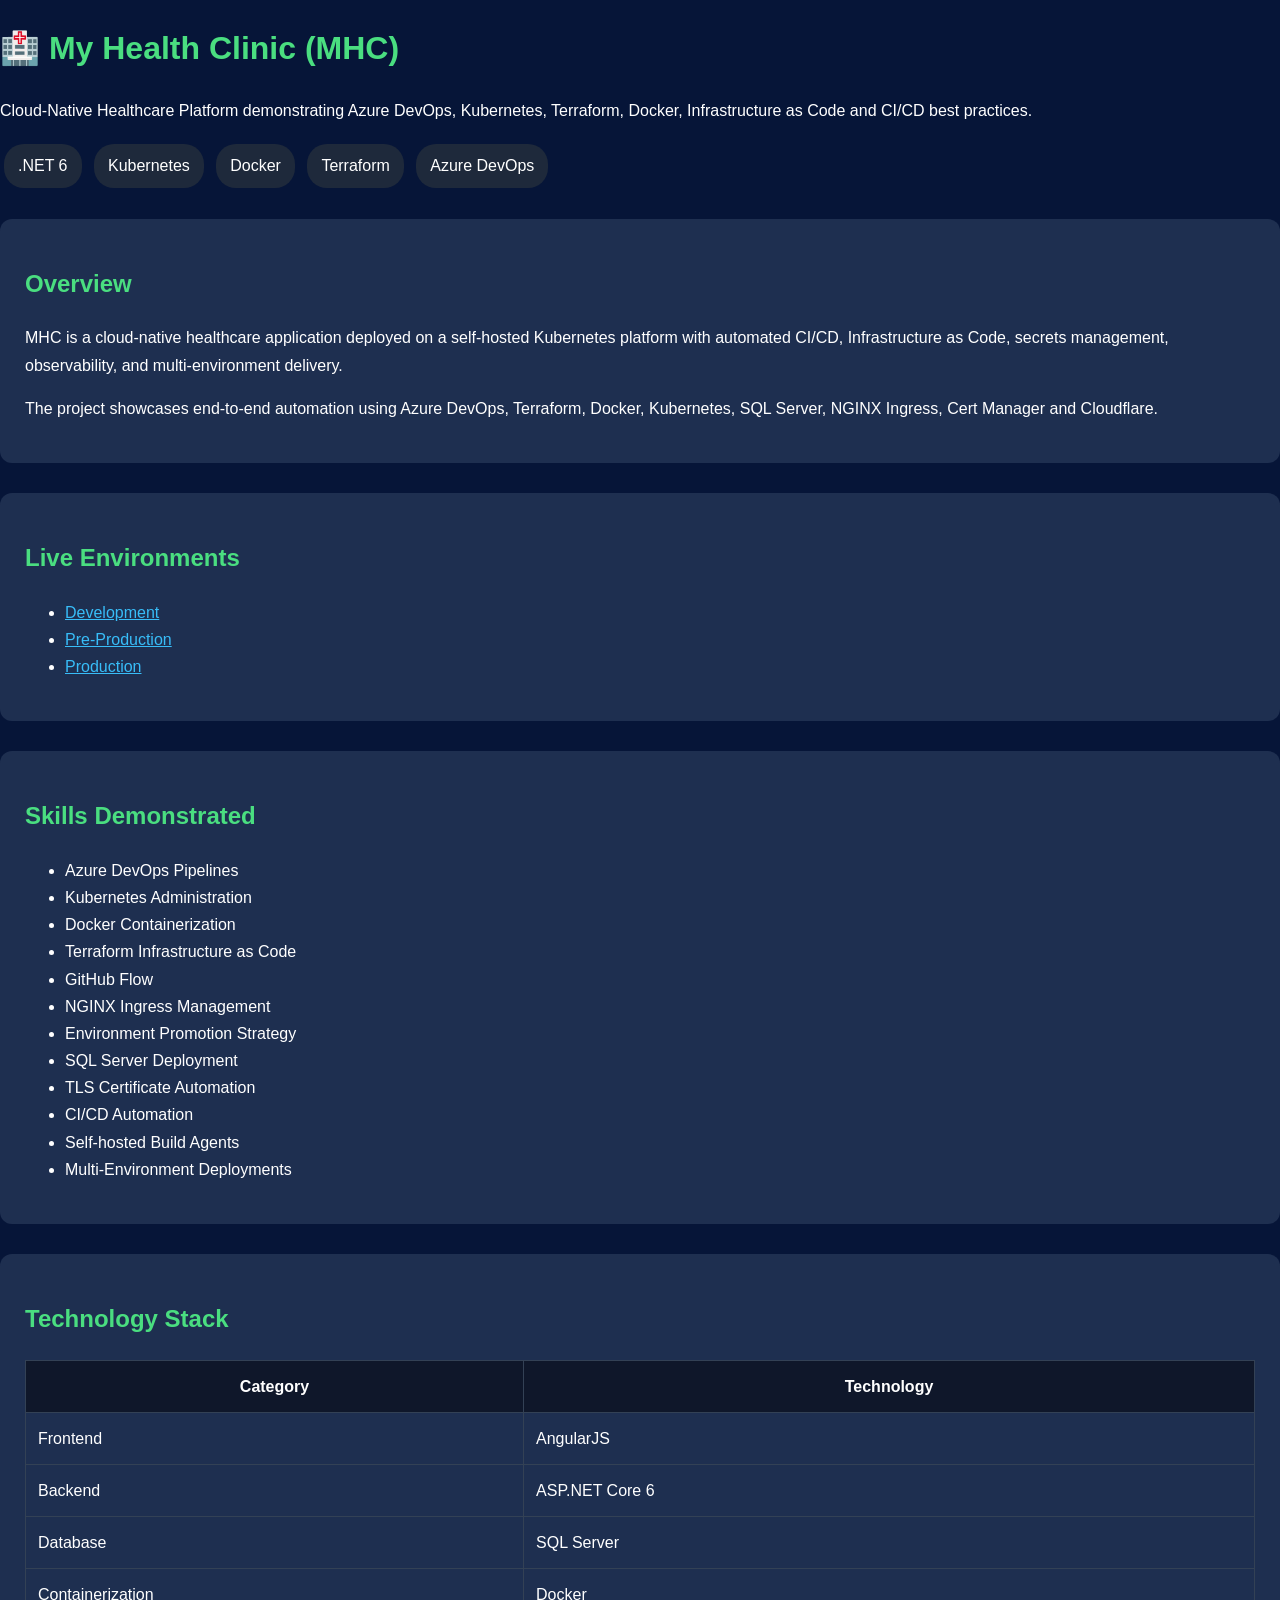
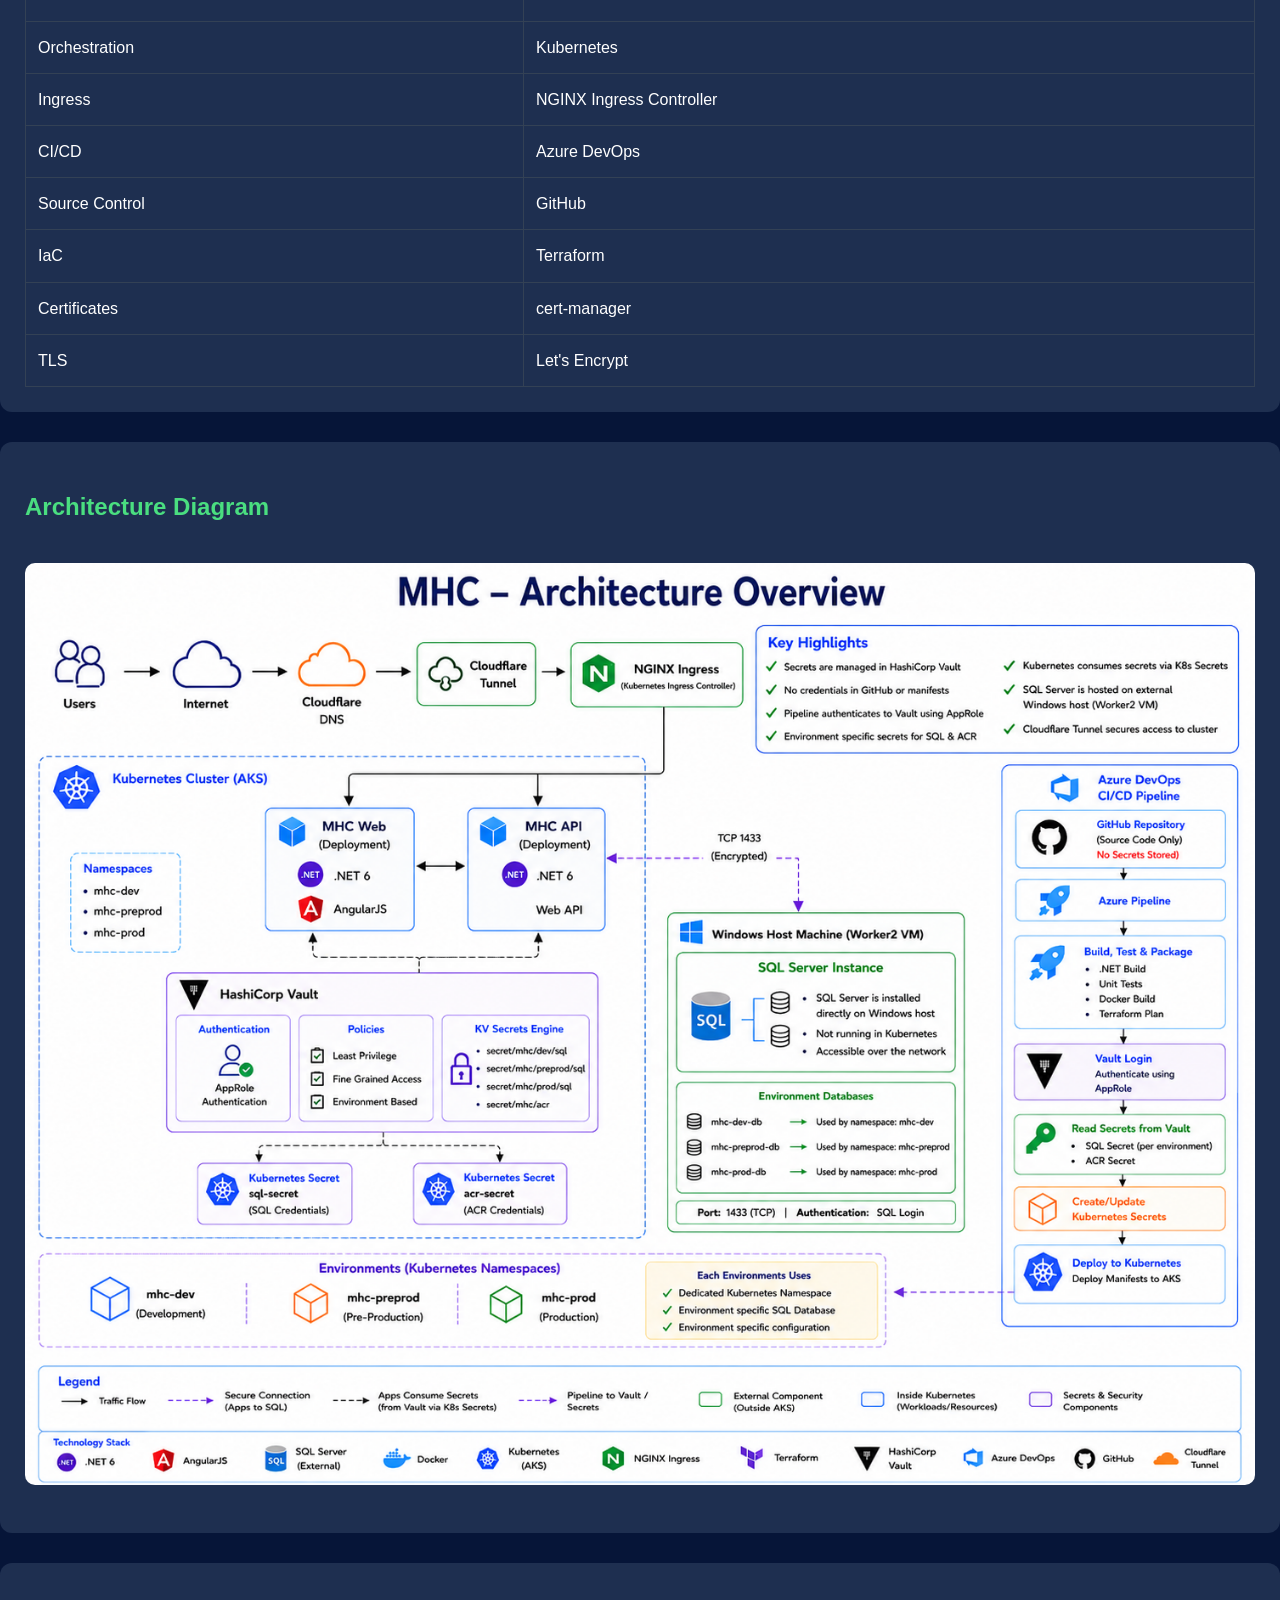
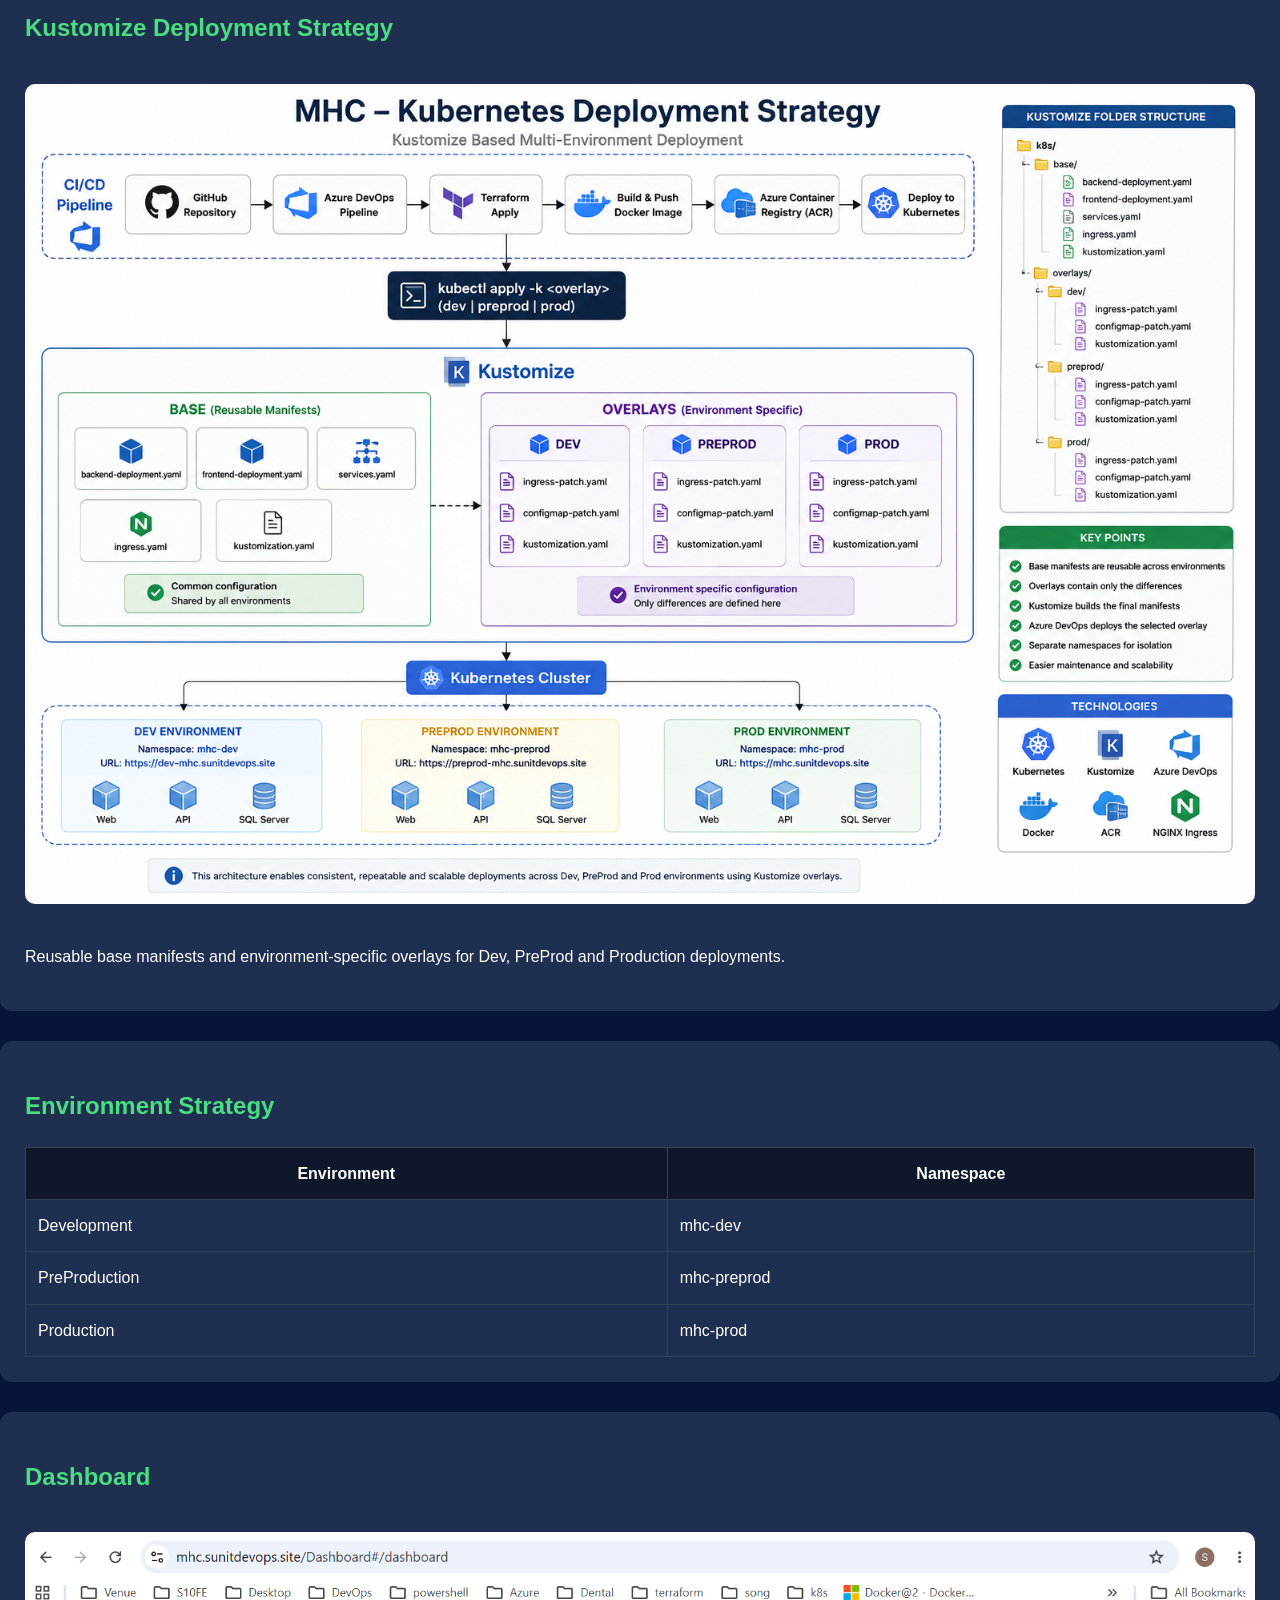
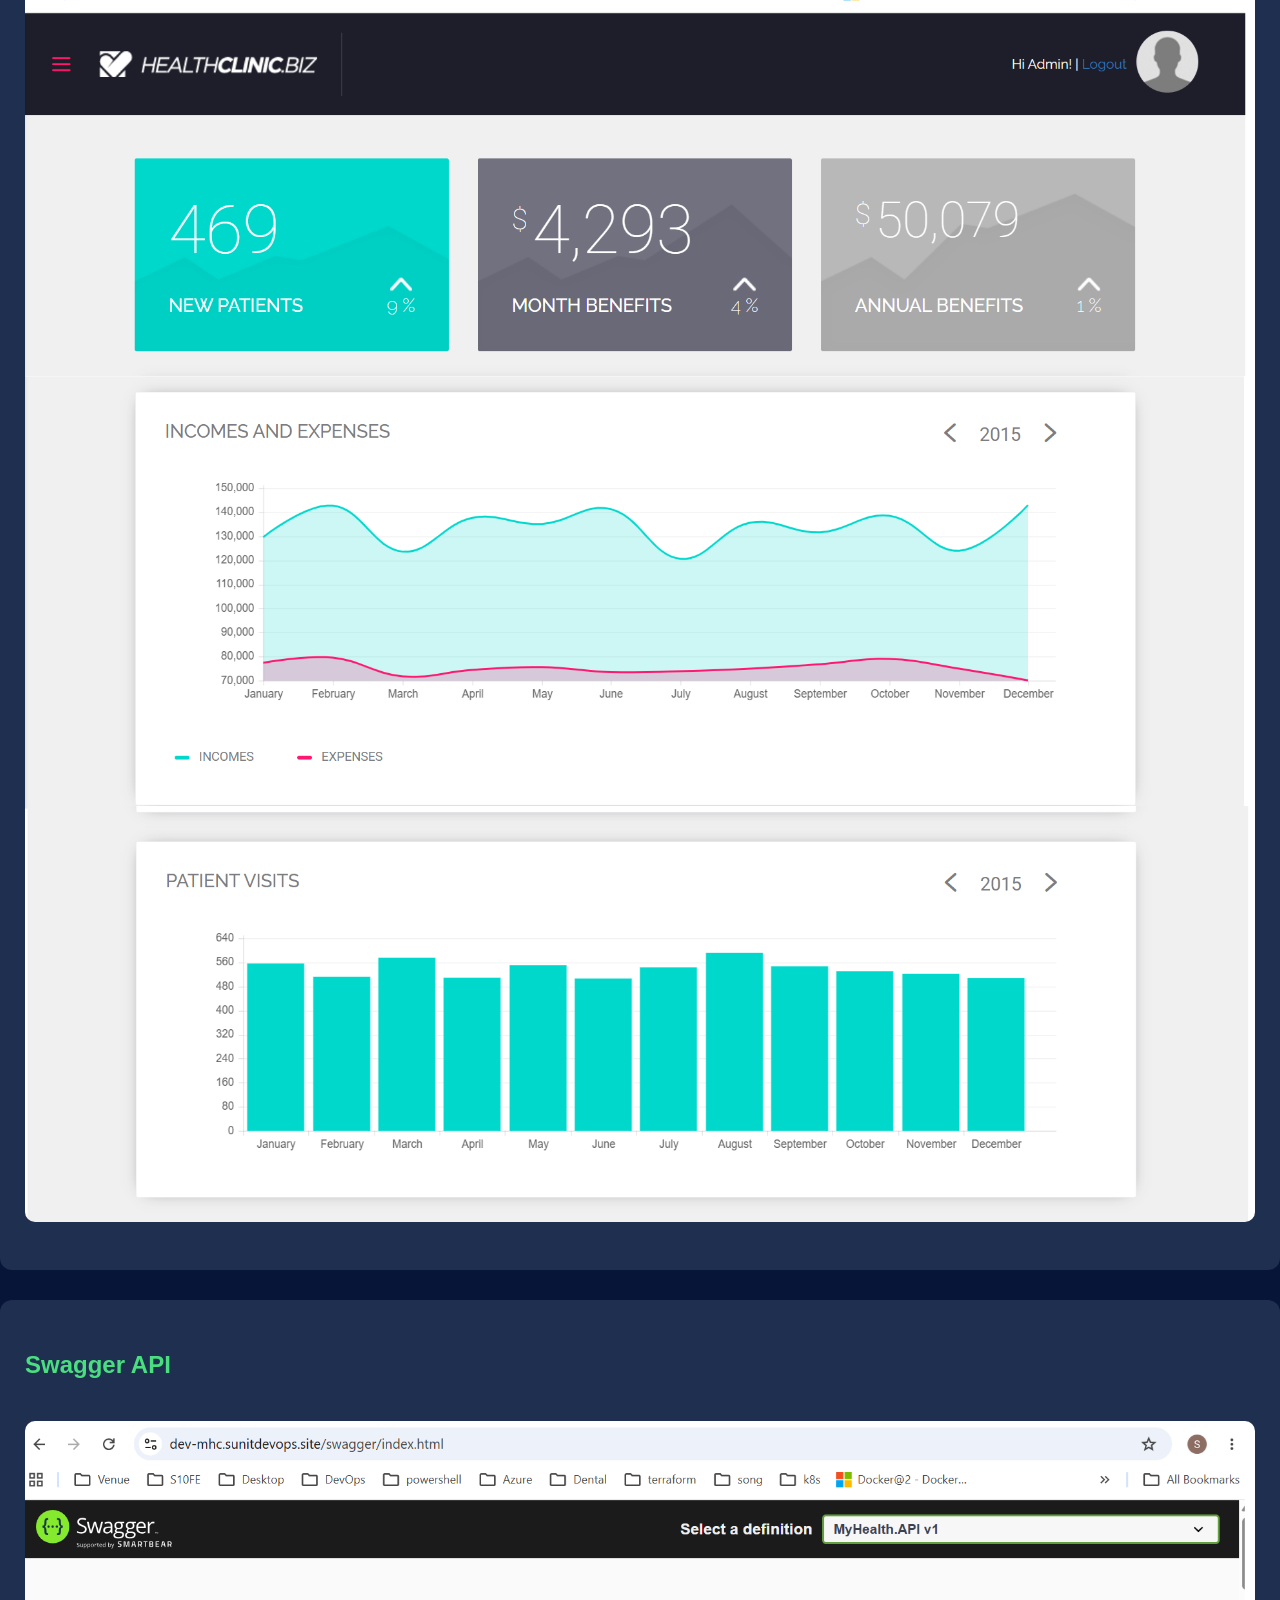
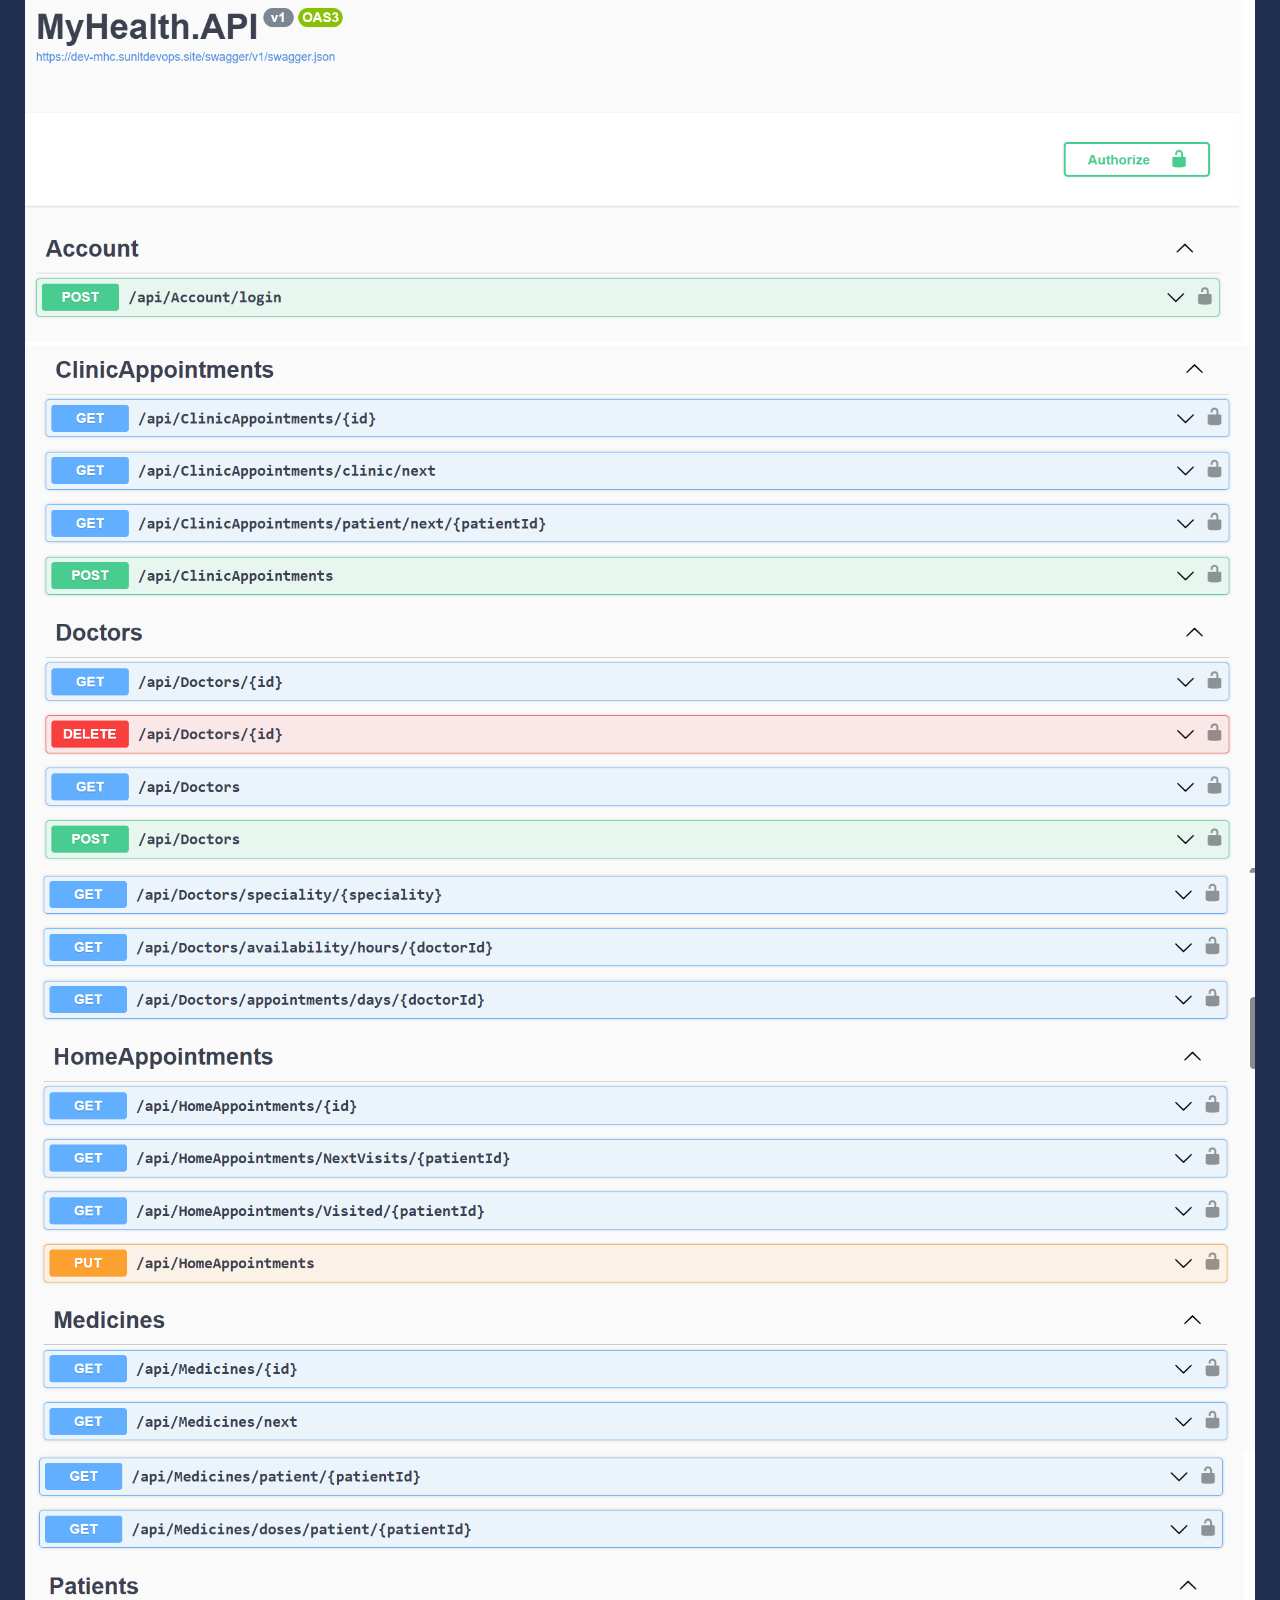
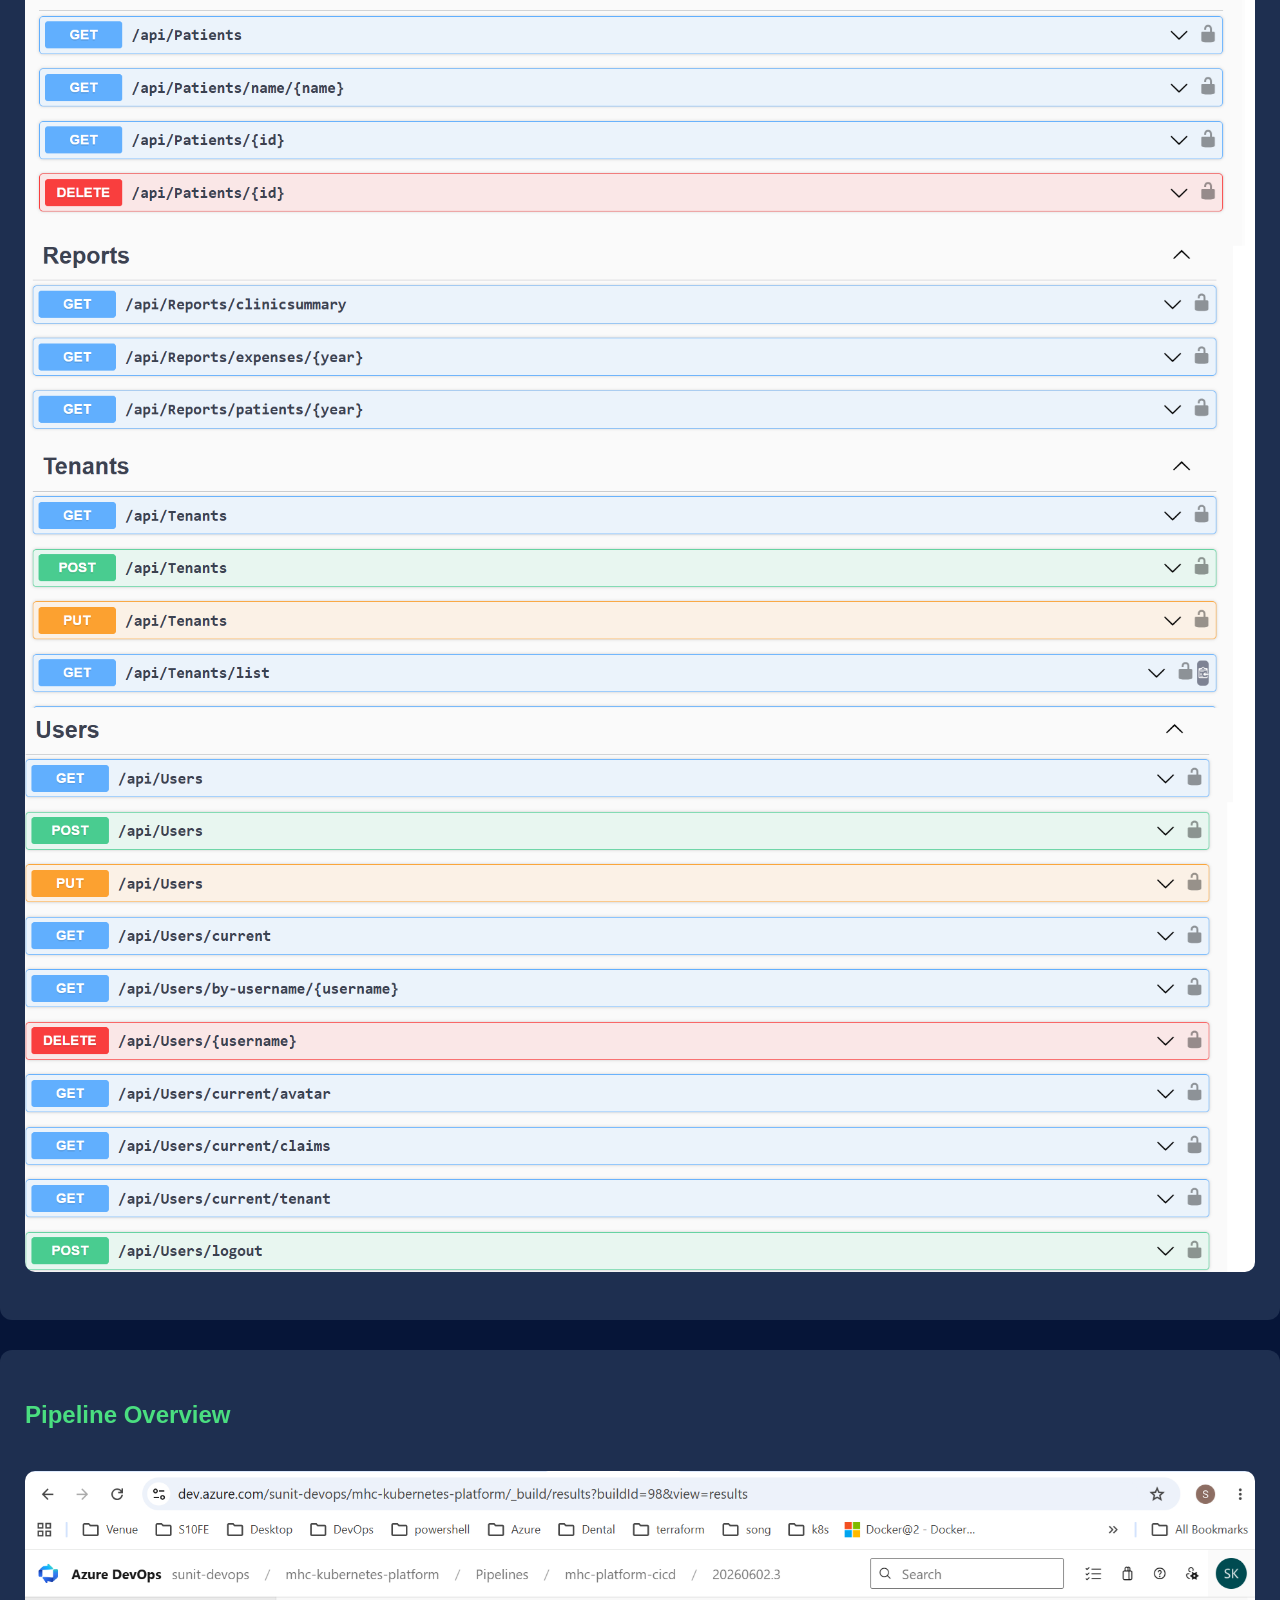
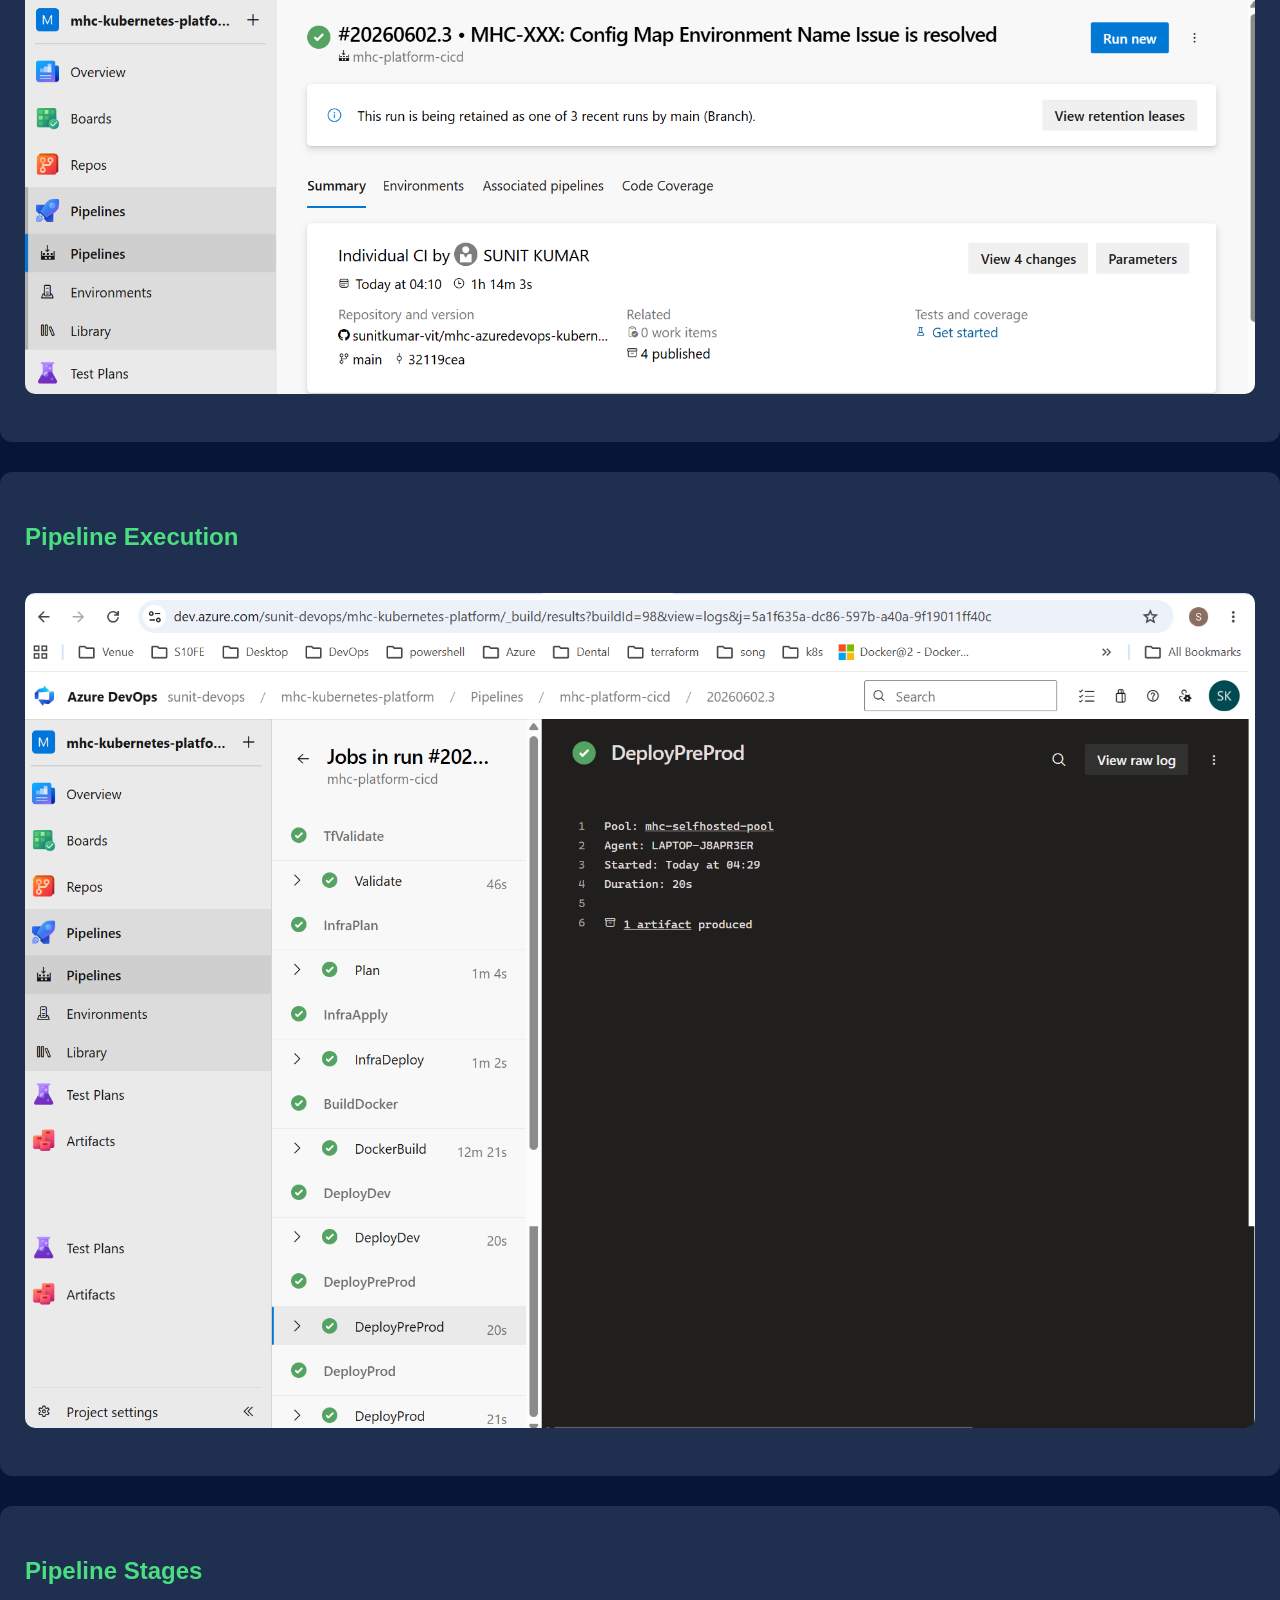
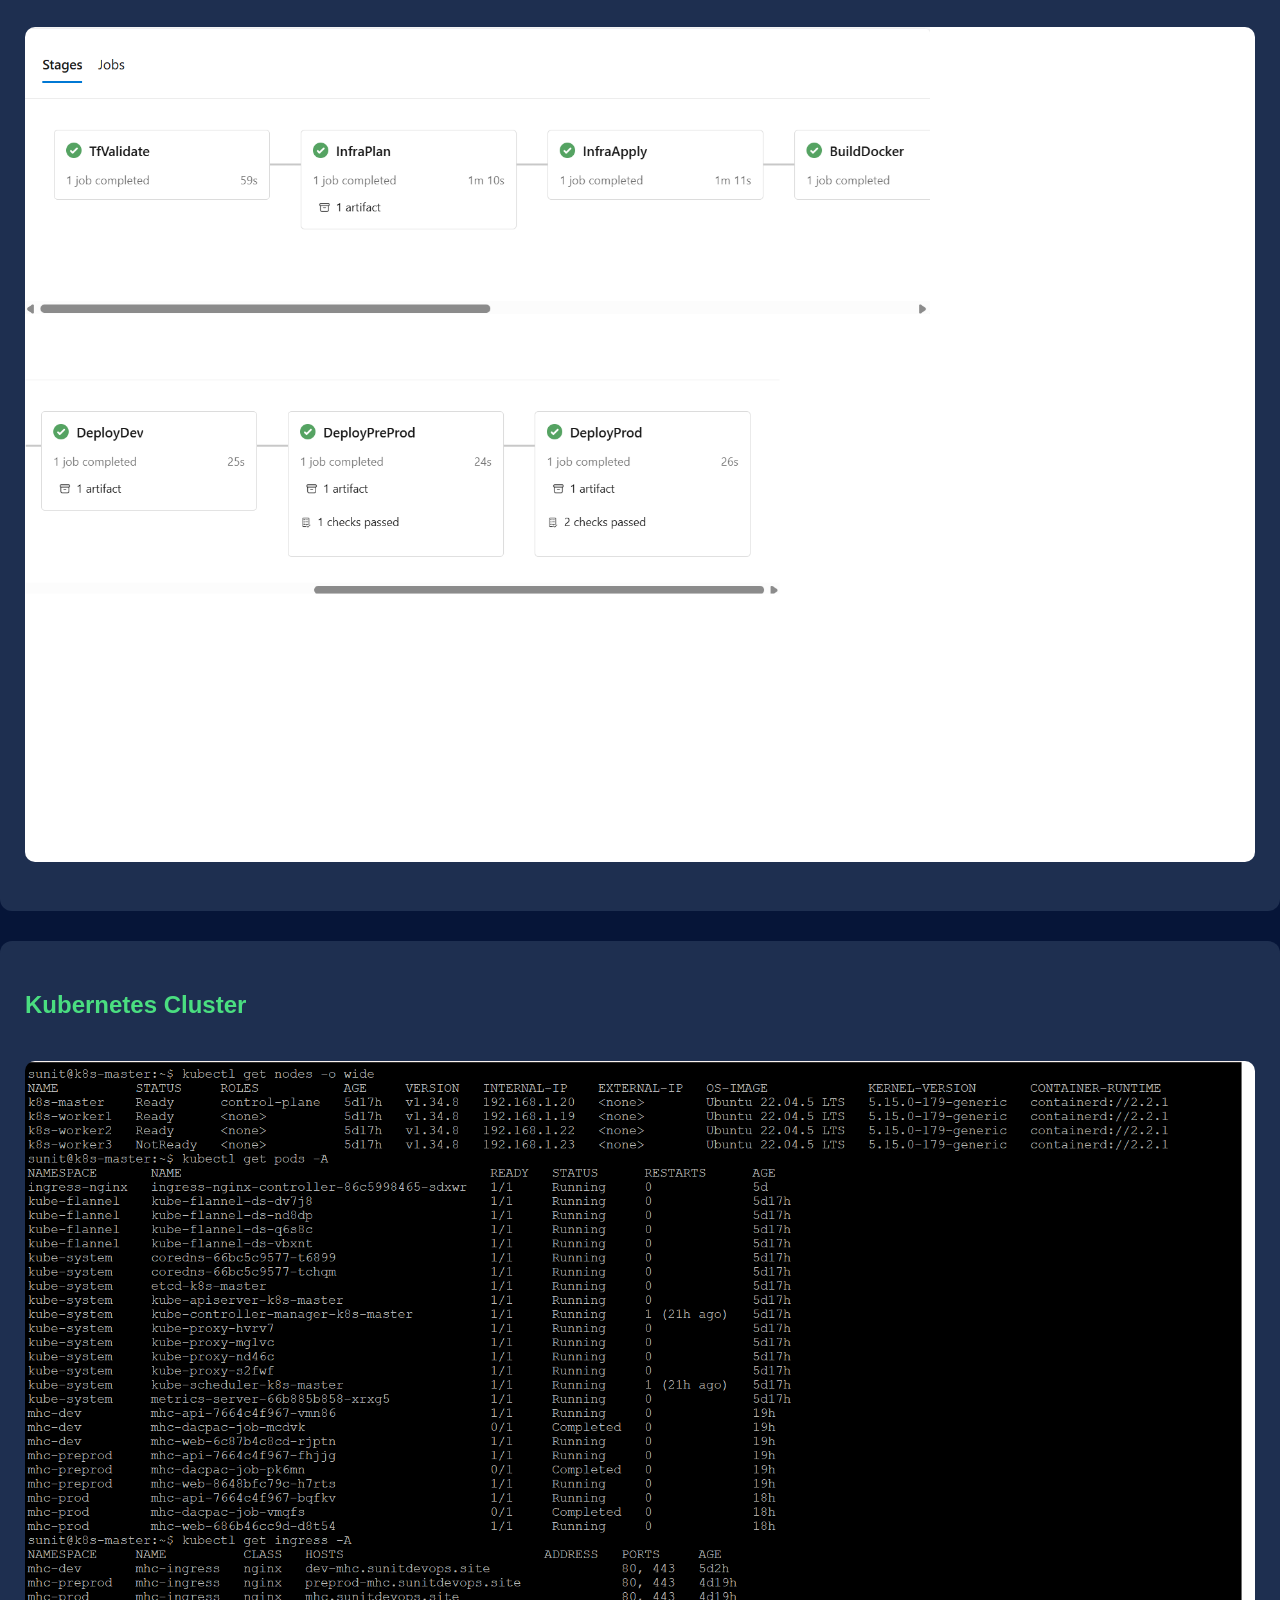
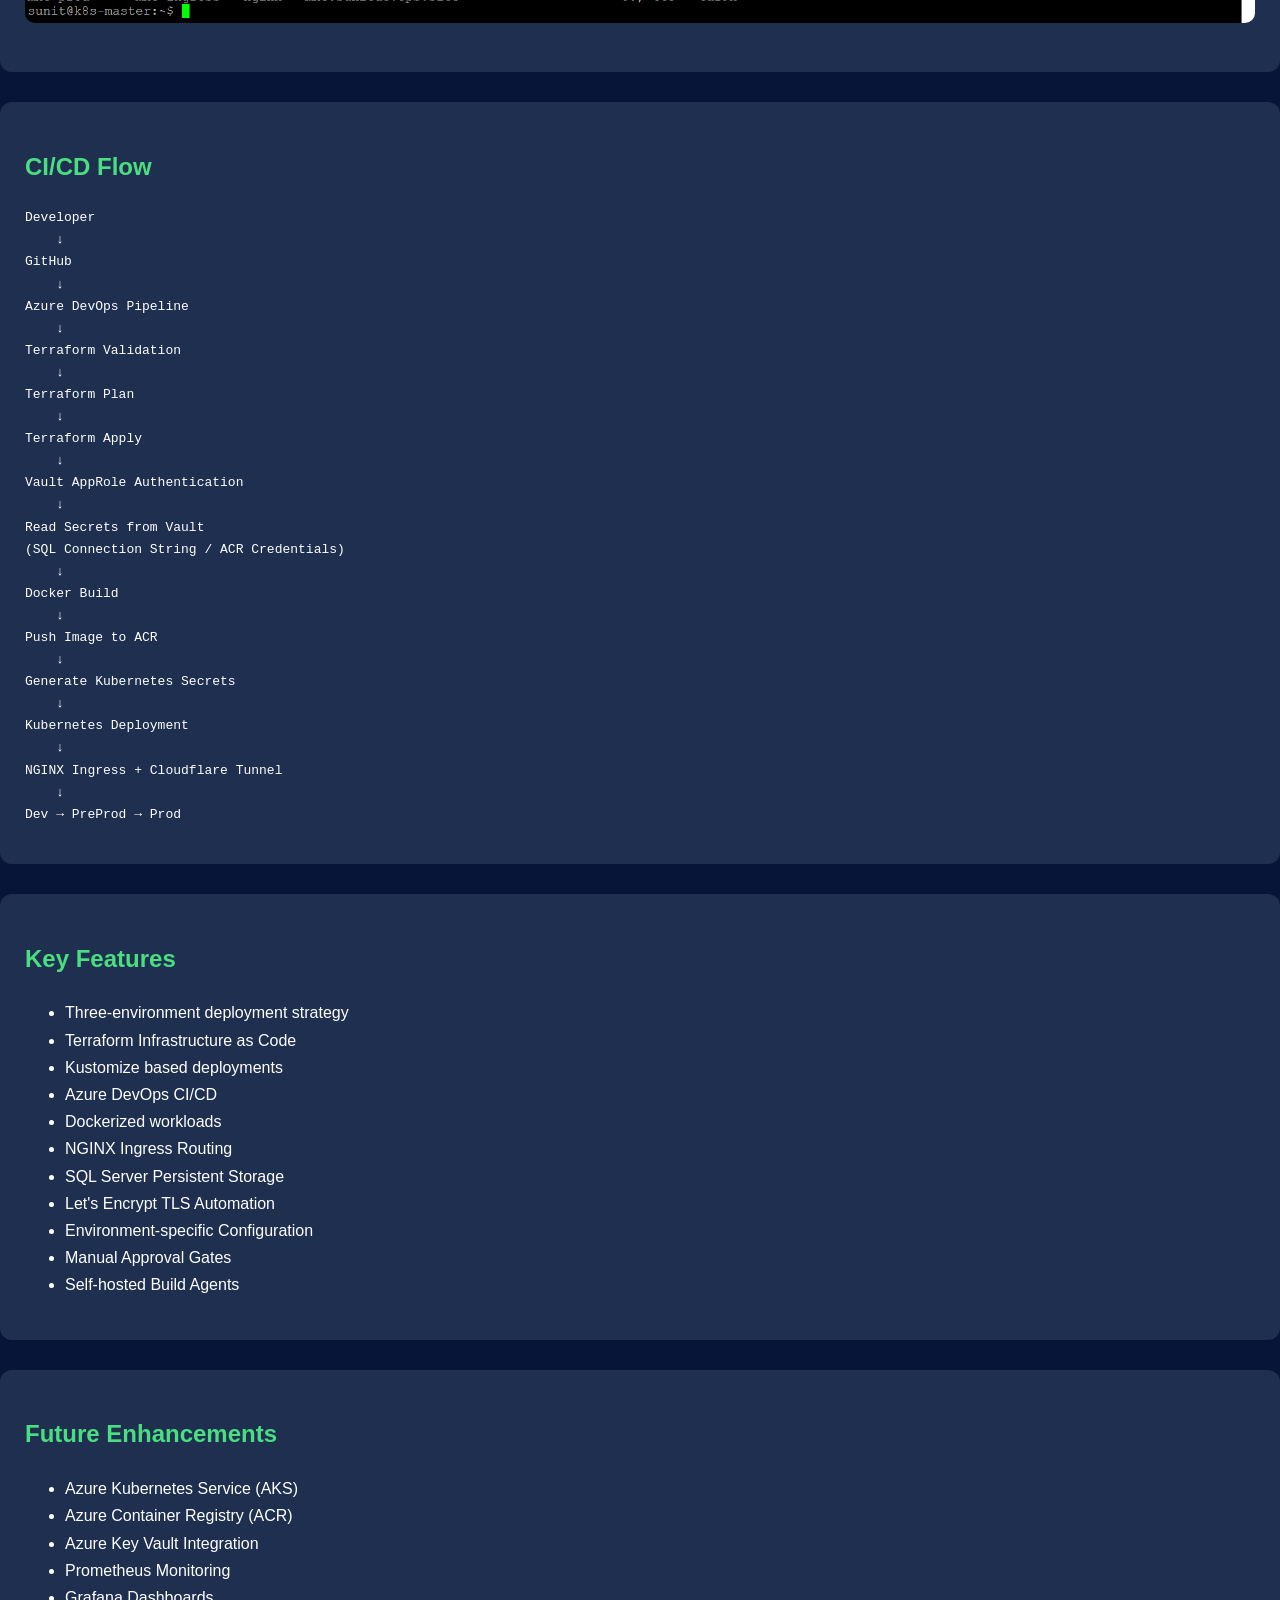
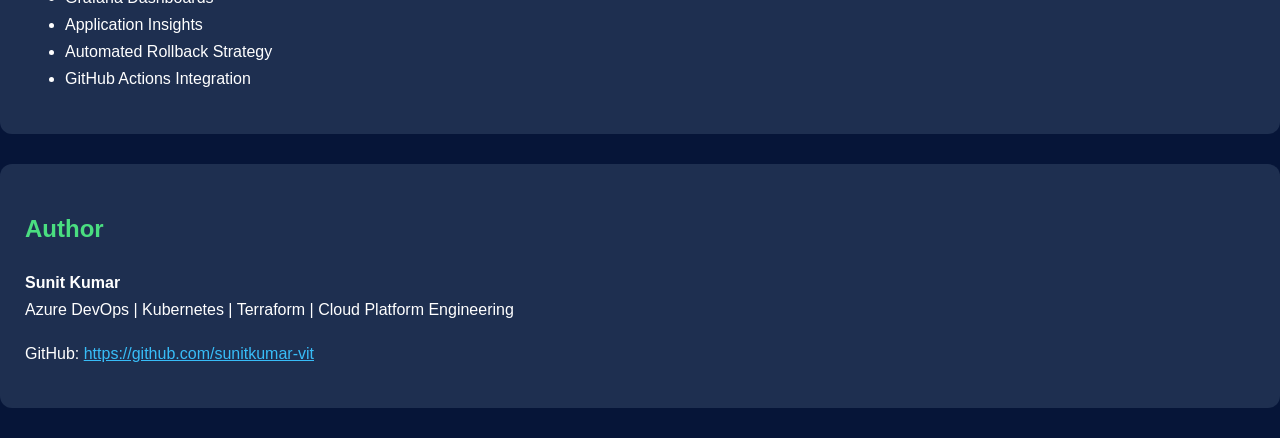
<file: index.html>
<!DOCTYPE html>
<html lang="en">

<head>
    <meta charset="UTF-8">
    <meta name="viewport" content="width=device-width, initial-scale=1.0">

    <title>MHC Documentation</title>

    <style>
        body {
            background: #061538;
            color: #ffffff;
            font-family: Segoe UI, Arial, sans-serif;
            margin: 0;
            line-height: 1.7;
        }

        .container {
            max-width: 1400px;
            margin: auto;
        }

        h1,
        h2,
        h3 {
            color: #4ade80;
        }

        .card {
            background: #1e2f50;
            padding: 25px;
            border-radius: 12px;
            margin-bottom: 30px;
        }

        img {
            width: 100%;
            border-radius: 10px;
            margin-top: 15px;
            margin-bottom: 15px;
        }

        table {
            width: 100%;
            border-collapse: collapse;
            margin-top: 20px;
        }

        table,
        th,
        td {
            border: 1px solid #334155;
        }

        th {
            background: #0f172a;
            padding: 12px;
        }

        td {
            padding: 12px;
        }

        a {
            color: #38bdf8;
        }

        .badge {
            display: inline-block;
            padding: 8px 14px;
            background: #1e293b;
            border-radius: 20px;
            margin: 4px;
        }

        .back-btn {
            display: inline-block;
            padding: 10px 20px;
            background: #22c55e;
            color: white;
            text-decoration: none;
            border-radius: 8px;
            margin-bottom: 30px;
        }
    </style>

</head>

<body>

    <div class="container">

        <!-- <a href="https://homepage.sunitdevops.site/" class="back-btn">← Back to Portfolio</a> -->

        <h1>🏥 My Health Clinic (MHC)</h1>

        <p>
            Cloud-Native Healthcare Platform demonstrating Azure DevOps, Kubernetes,
            Terraform, Docker, Infrastructure as Code and CI/CD best practices.
        </p>

        <div>
            <span class="badge">.NET 6</span>
            <span class="badge">Kubernetes</span>
            <span class="badge">Docker</span>
            <span class="badge">Terraform</span>
            <span class="badge">Azure DevOps</span>
        </div>

        <br>

        <div class="card">
            <h2>Overview</h2>

            <p>
               MHC is a cloud-native healthcare application deployed on a self-hosted Kubernetes platform with automated CI/CD,
                Infrastructure as Code, secrets management, observability, and multi-environment delivery.
            </p>

            <p>
                The project showcases end-to-end automation using Azure DevOps,
                Terraform, Docker, Kubernetes, SQL Server,
                NGINX Ingress, Cert Manager and Cloudflare.
            </p>
        </div>

        <div class="card">
            <h2>Live Environments</h2>

            <ul>
                <li><a href="https://dev-mhc.sunitdevops.site" target="_blank">Development</a></li>
                <li><a href="https://preprod-mhc.sunitdevops.site" target="_blank">Pre-Production</a></li>
                <li><a href="https://mhc.sunitdevops.site" target="_blank">Production</a></li>
            </ul>
        </div>

        <div class="card">
            <h2>Skills Demonstrated</h2>

            <ul>
                <li>Azure DevOps Pipelines</li>
                <li>Kubernetes Administration</li>
                <li>Docker Containerization</li>
                <li>Terraform Infrastructure as Code</li>
                <li>GitHub Flow</li>
                <li>NGINX Ingress Management</li>
                <li>Environment Promotion Strategy</li>
                <li>SQL Server Deployment</li>
                <li>TLS Certificate Automation</li>
                <li>CI/CD Automation</li>
                <li>Self-hosted Build Agents</li>
                <li>Multi-Environment Deployments</li>
            </ul>
        </div>

        <div class="card">
            <h2>Technology Stack</h2>

            <table>
                <tr>
                    <th>Category</th>
                    <th>Technology</th>
                </tr>

                <tr>
                    <td>Frontend</td>
                    <td>AngularJS</td>
                </tr>
                <tr>
                    <td>Backend</td>
                    <td>ASP.NET Core 6</td>
                </tr>
                <tr>
                    <td>Database</td>
                    <td>SQL Server</td>
                </tr>
                <tr>
                    <td>Containerization</td>
                    <td>Docker</td>
                </tr>
                <tr>
                    <td>Orchestration</td>
                    <td>Kubernetes</td>
                </tr>
                <tr>
                    <td>Ingress</td>
                    <td>NGINX Ingress Controller</td>
                </tr>
                <tr>
                    <td>CI/CD</td>
                    <td>Azure DevOps</td>
                </tr>
                <tr>
                    <td>Source Control</td>
                    <td>GitHub</td>
                </tr>
                <tr>
                    <td>IaC</td>
                    <td>Terraform</td>
                </tr>
                <tr>
                    <td>Certificates</td>
                    <td>cert-manager</td>
                </tr>
                <tr>
                    <td>TLS</td>
                    <td>Let's Encrypt</td>
                </tr>
            </table>

        </div>

        <div class="card">
            <h2>Architecture Diagram</h2>

            <img src="docs/images/architecture.png" alt="Architecture">
        </div>

        <div class="card">
            <h2>Kustomize Deployment Strategy</h2>

            <img src="docs/images/kustomize-architecture.png" alt="Kustomize">

            <p>
                Reusable base manifests and environment-specific overlays
                for Dev, PreProd and Production deployments.
            </p>
        </div>

        <div class="card">
            <h2>Environment Strategy</h2>

            <table>
                <tr>
                    <th>Environment</th>
                    <th>Namespace</th>
                </tr>

                <tr>
                    <td>Development</td>
                    <td>mhc-dev</td>
                </tr>
                <tr>
                    <td>PreProduction</td>
                    <td>mhc-preprod</td>
                </tr>
                <tr>
                    <td>Production</td>
                    <td>mhc-prod</td>
                </tr>
            </table>

        </div>

        <div class="card">
            <h2>Dashboard</h2>
            <img src="docs/images/dashboard.png">
        </div>

        <div class="card">
            <h2>Swagger API</h2>
            <img src="docs/images/swagger.png">
        </div>

        <div class="card">
            <h2>Pipeline Overview</h2>
            <img src="docs/images/pipeline-overview.png">
        </div>

        <div class="card">
            <h2>Pipeline Execution</h2>
            <img src="docs/images/pipeline-details.png">
        </div>

        <div class="card">
            <h2>Pipeline Stages</h2>
            <img src="docs/images/pipeline-stages.png">
        </div>

        <div class="card">
            <h2>Kubernetes Cluster</h2>
            <img src="docs/images/kubernetes.png">
        </div>

        <div class="card">
            <h2>CI/CD Flow</h2>

            <pre>
Developer
    ↓
GitHub
    ↓
Azure DevOps Pipeline
    ↓
Terraform Validation
    ↓
Terraform Plan
    ↓
Terraform Apply
    ↓
Vault AppRole Authentication
    ↓
Read Secrets from Vault
(SQL Connection String / ACR Credentials)
    ↓
Docker Build
    ↓
Push Image to ACR
    ↓
Generate Kubernetes Secrets
    ↓
Kubernetes Deployment
    ↓
NGINX Ingress + Cloudflare Tunnel
    ↓
Dev → PreProd → Prod
</pre>

        </div>

        <div class="card">
            <h2>Key Features</h2>

            <ul>
                <li>Three-environment deployment strategy</li>
                <li>Terraform Infrastructure as Code</li>
                <li>Kustomize based deployments</li>
                <li>Azure DevOps CI/CD</li>
                <li>Dockerized workloads</li>
                <li>NGINX Ingress Routing</li>
                <li>SQL Server Persistent Storage</li>
                <li>Let's Encrypt TLS Automation</li>
                <li>Environment-specific Configuration</li>
                <li>Manual Approval Gates</li>
                <li>Self-hosted Build Agents</li>
            </ul>

        </div>

        <div class="card">
            <h2>Future Enhancements</h2>

            <ul>
                <li>Azure Kubernetes Service (AKS)</li>
                <li>Azure Container Registry (ACR)</li>
                <li>Azure Key Vault Integration</li>
                <li>Prometheus Monitoring</li>
                <li>Grafana Dashboards</li>
                <li>Application Insights</li>
                <li>Automated Rollback Strategy</li>
                <li>GitHub Actions Integration</li>
            </ul>

        </div>

        <div class="card">
            <h2>Author</h2>

            <p>
                <b>Sunit Kumar</b><br>
                Azure DevOps | Kubernetes | Terraform | Cloud Platform Engineering
            </p>

            <p>
                GitHub:
                <a href="https://github.com/sunitkumar-vit" target="_blank">
                    https://github.com/sunitkumar-vit
                </a>
            </p>

        </div>

    </div>

</body>

</html>
</file>
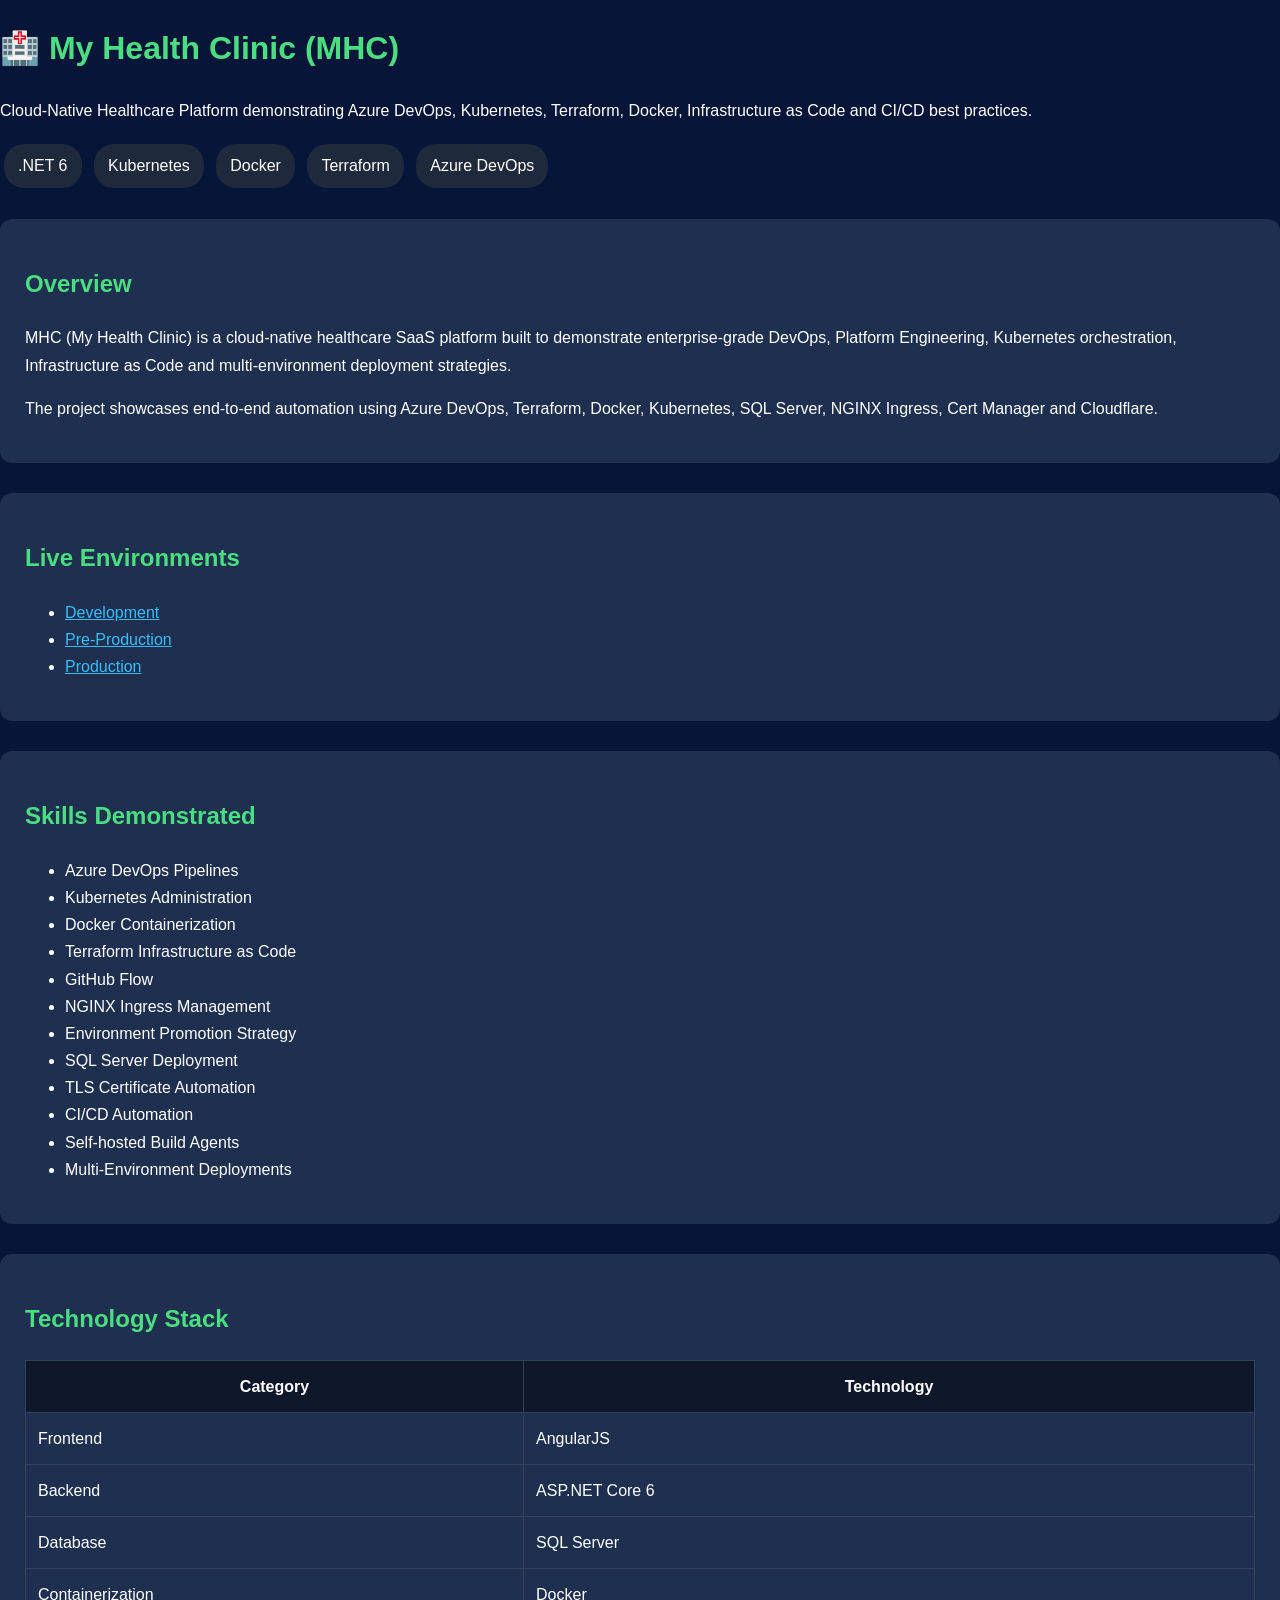
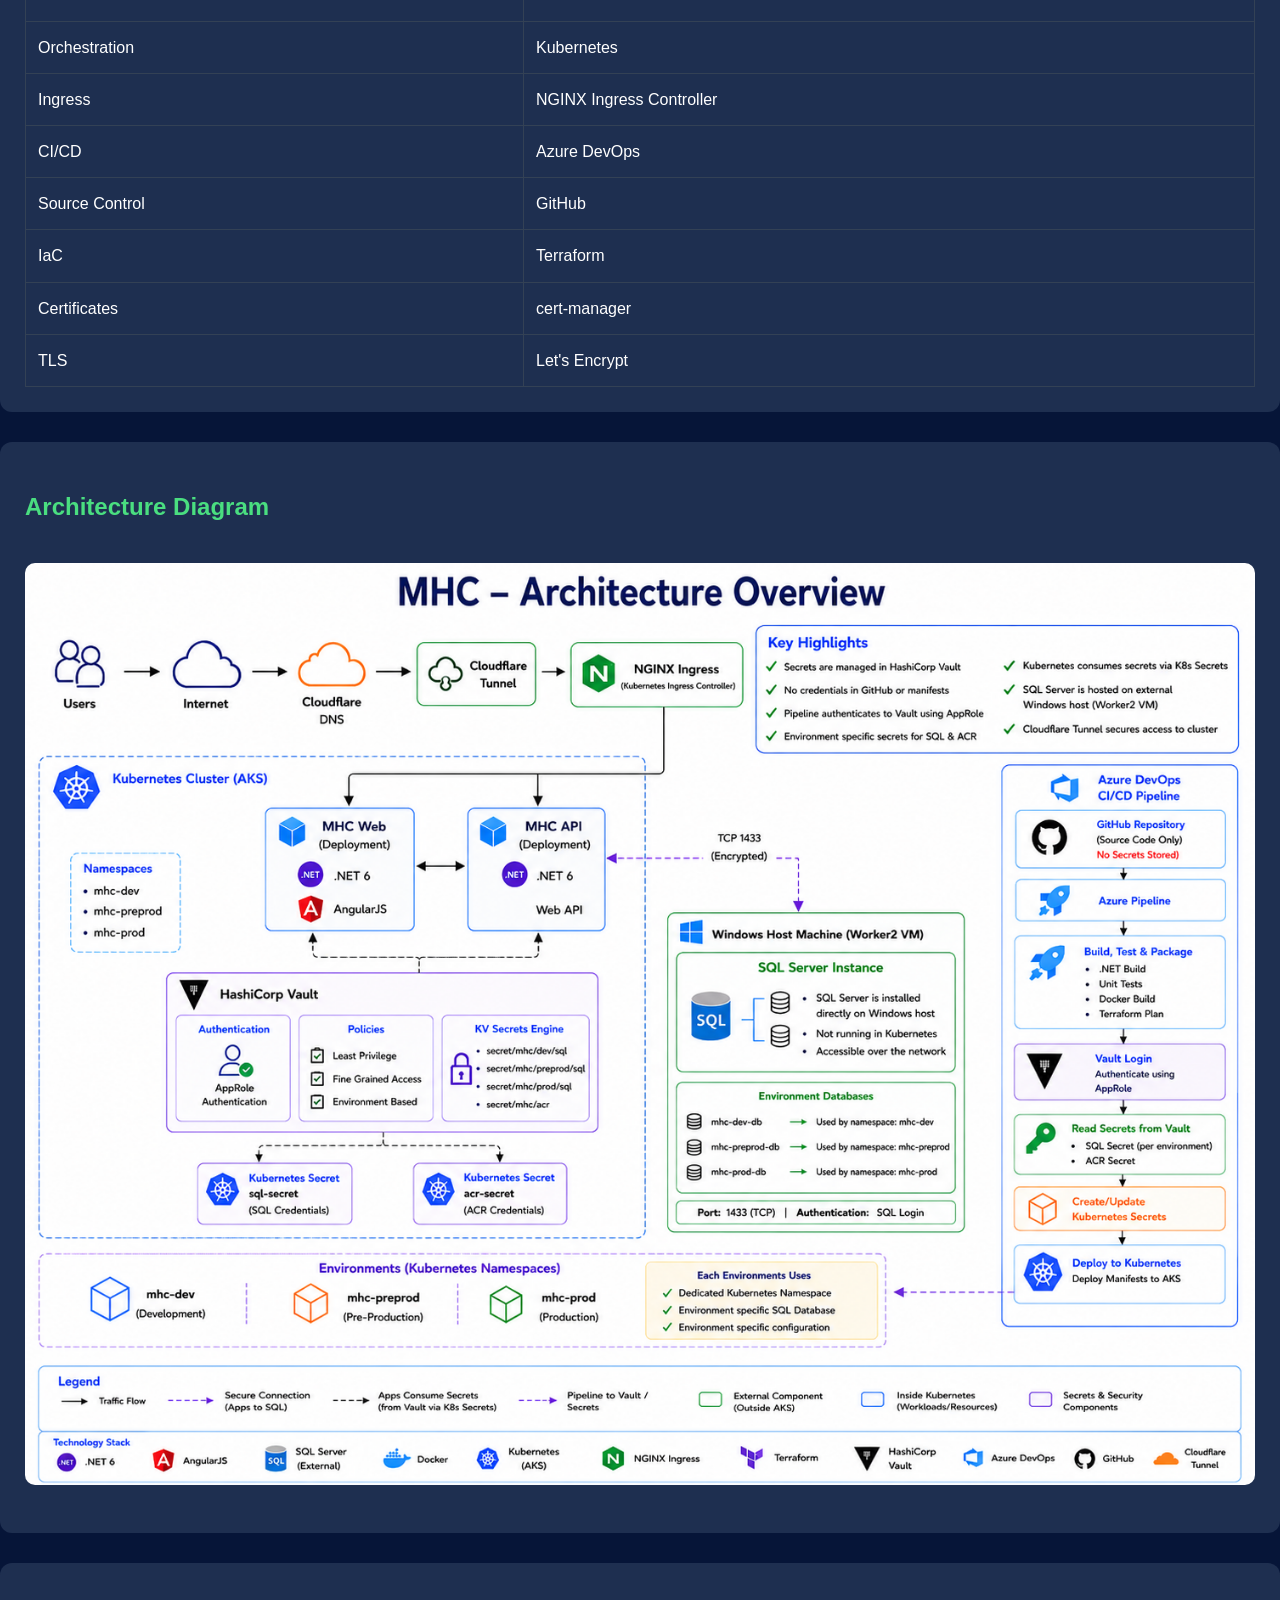
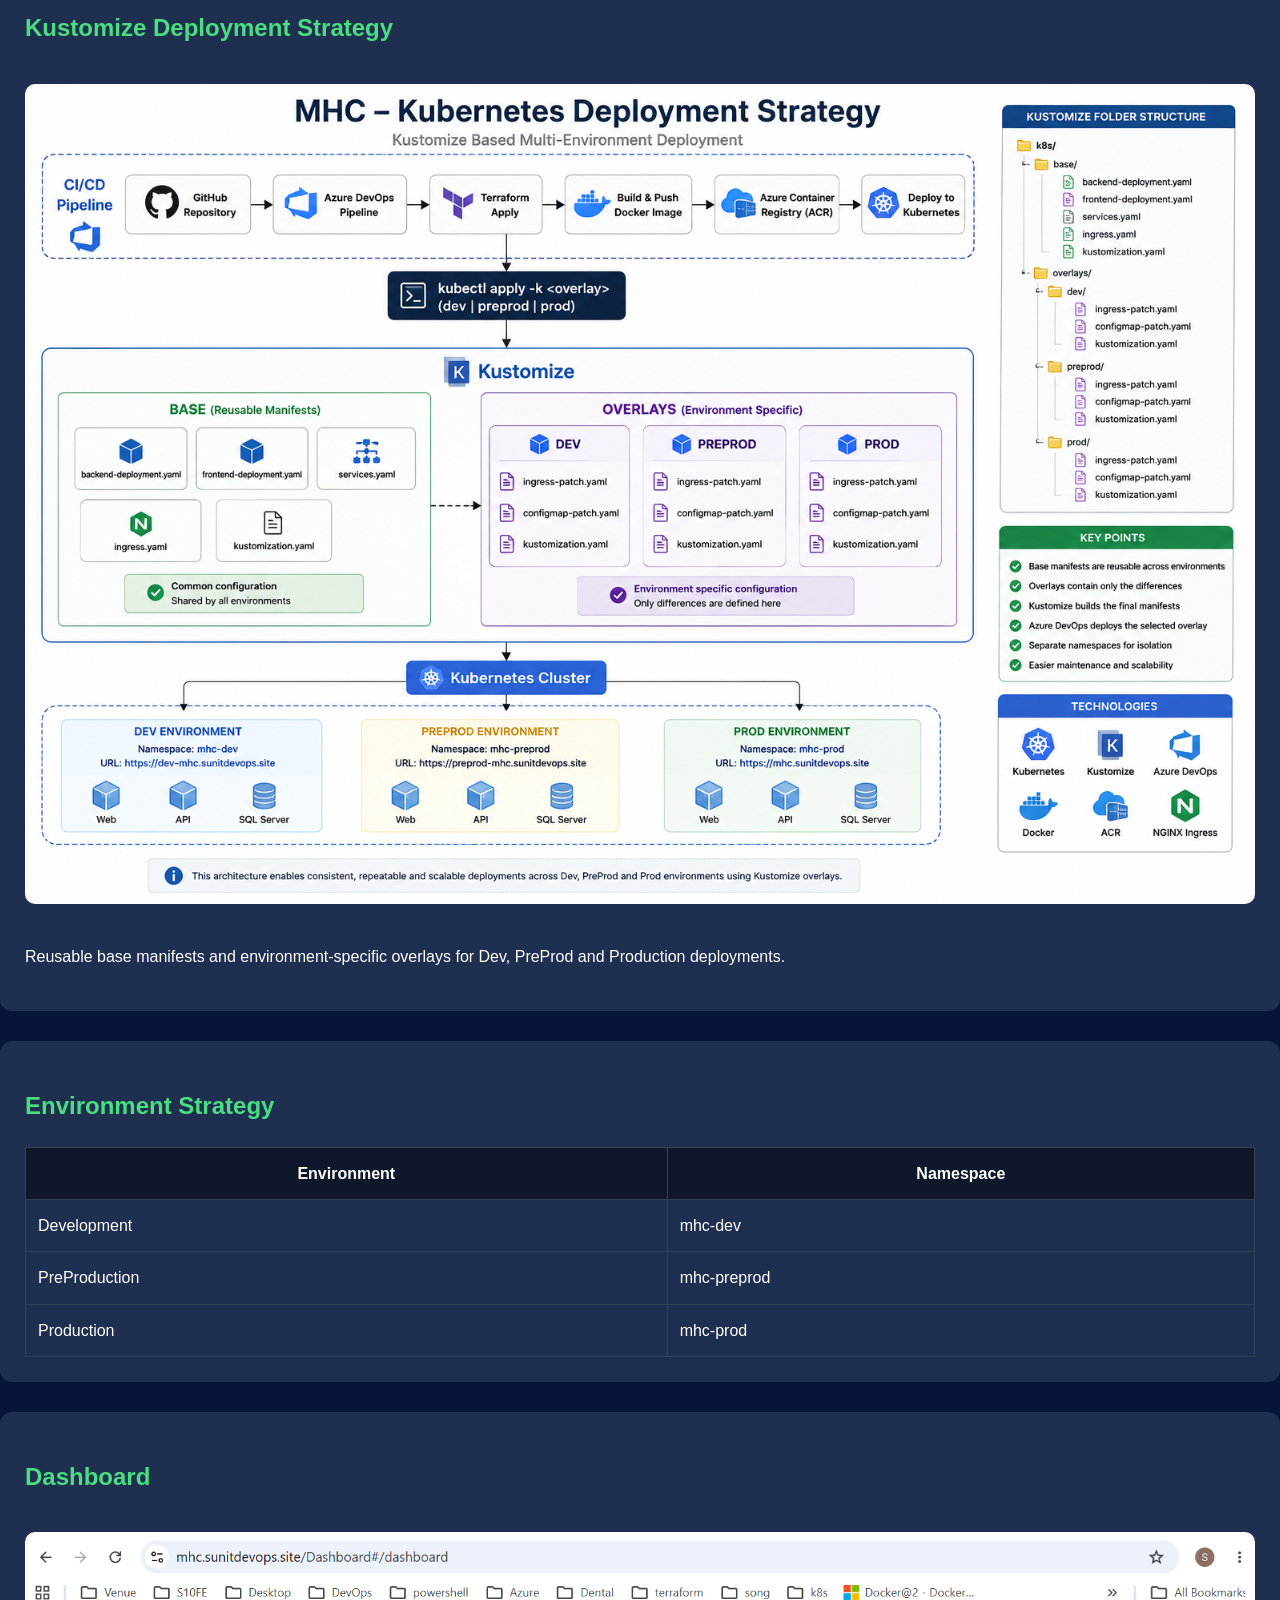
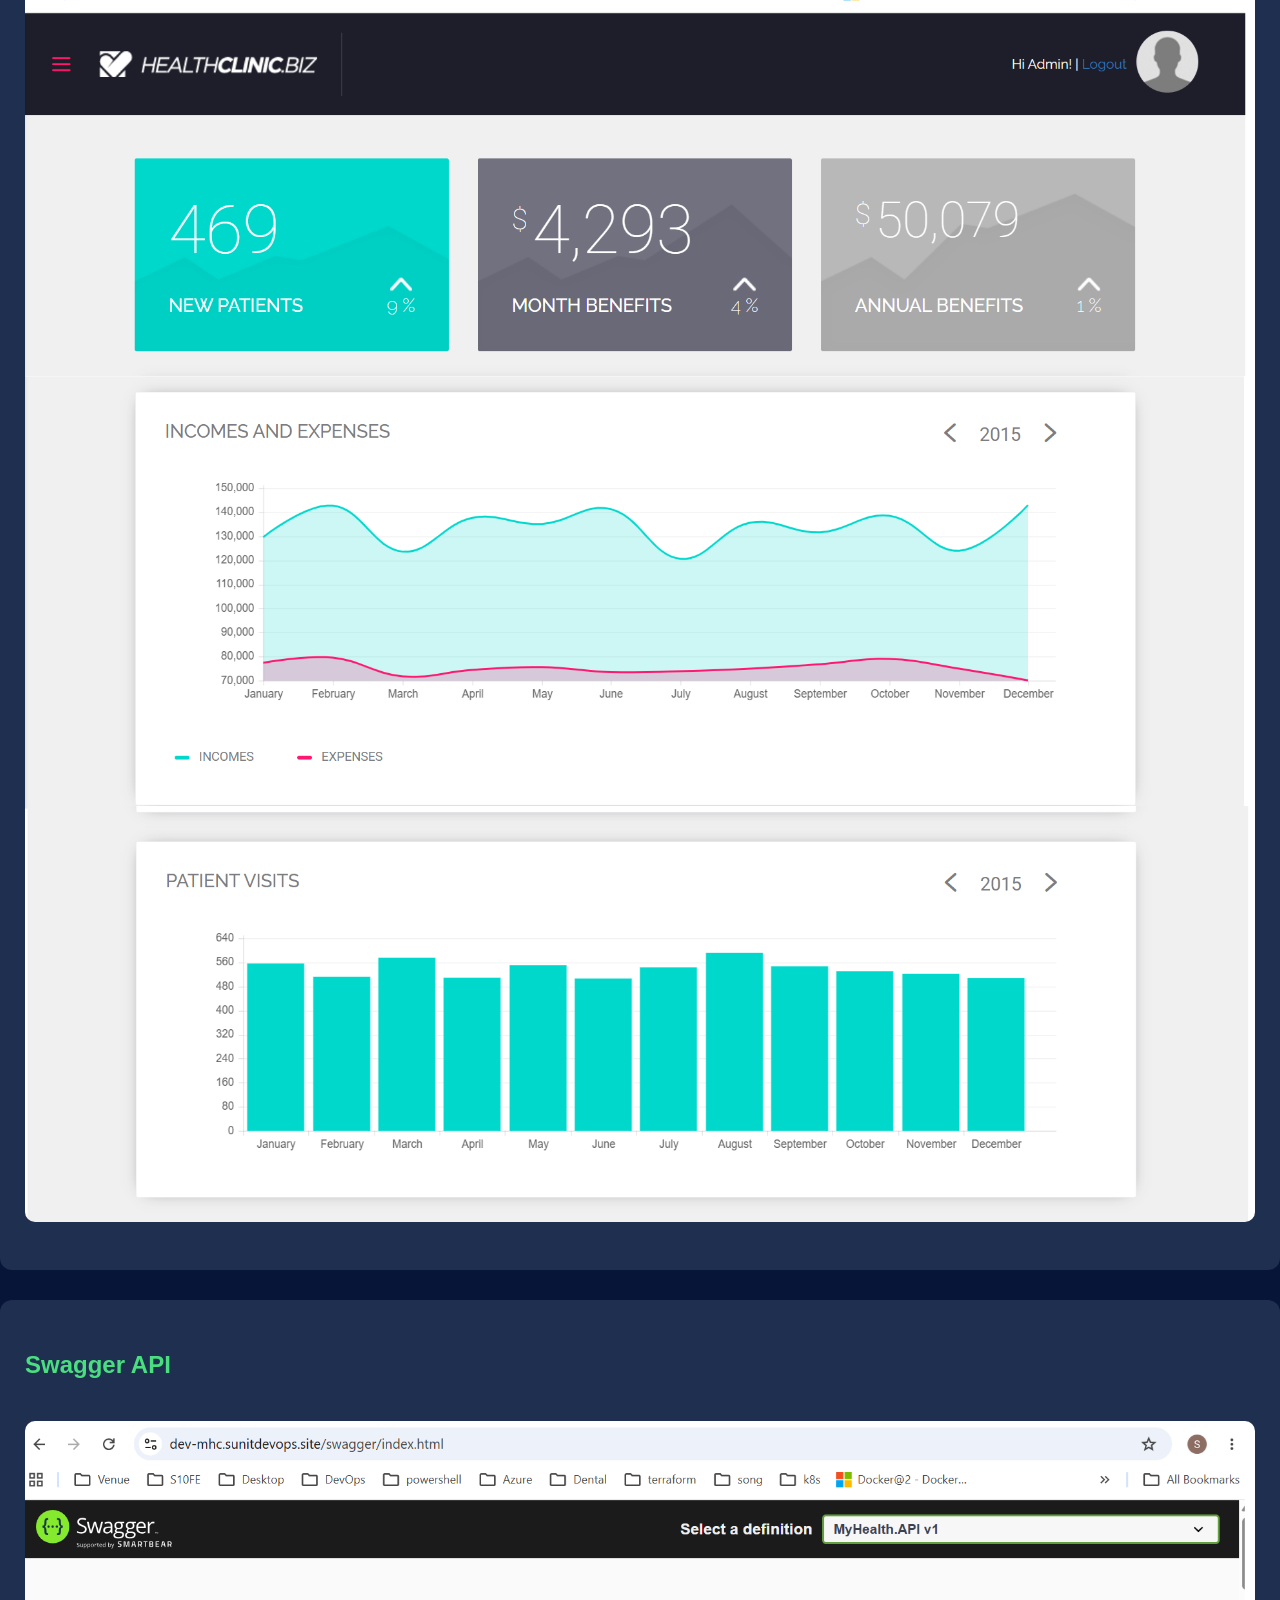
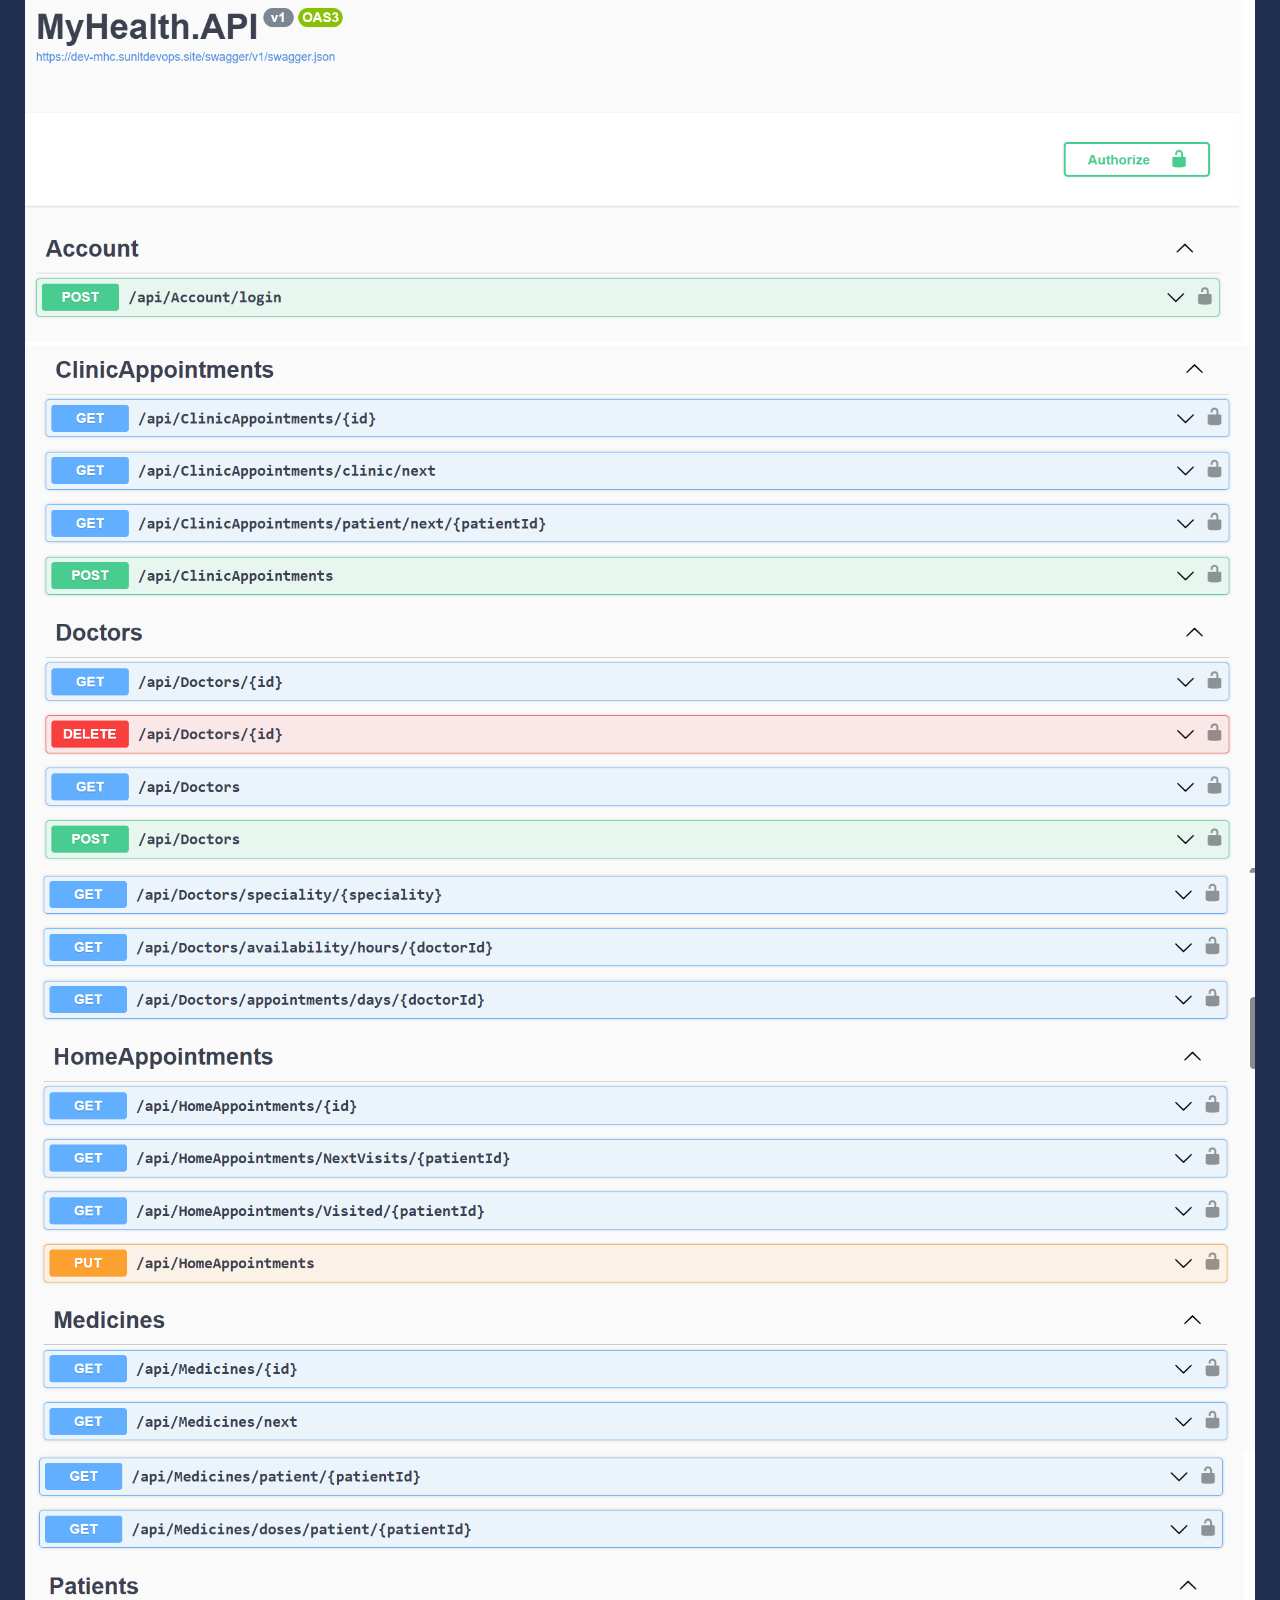
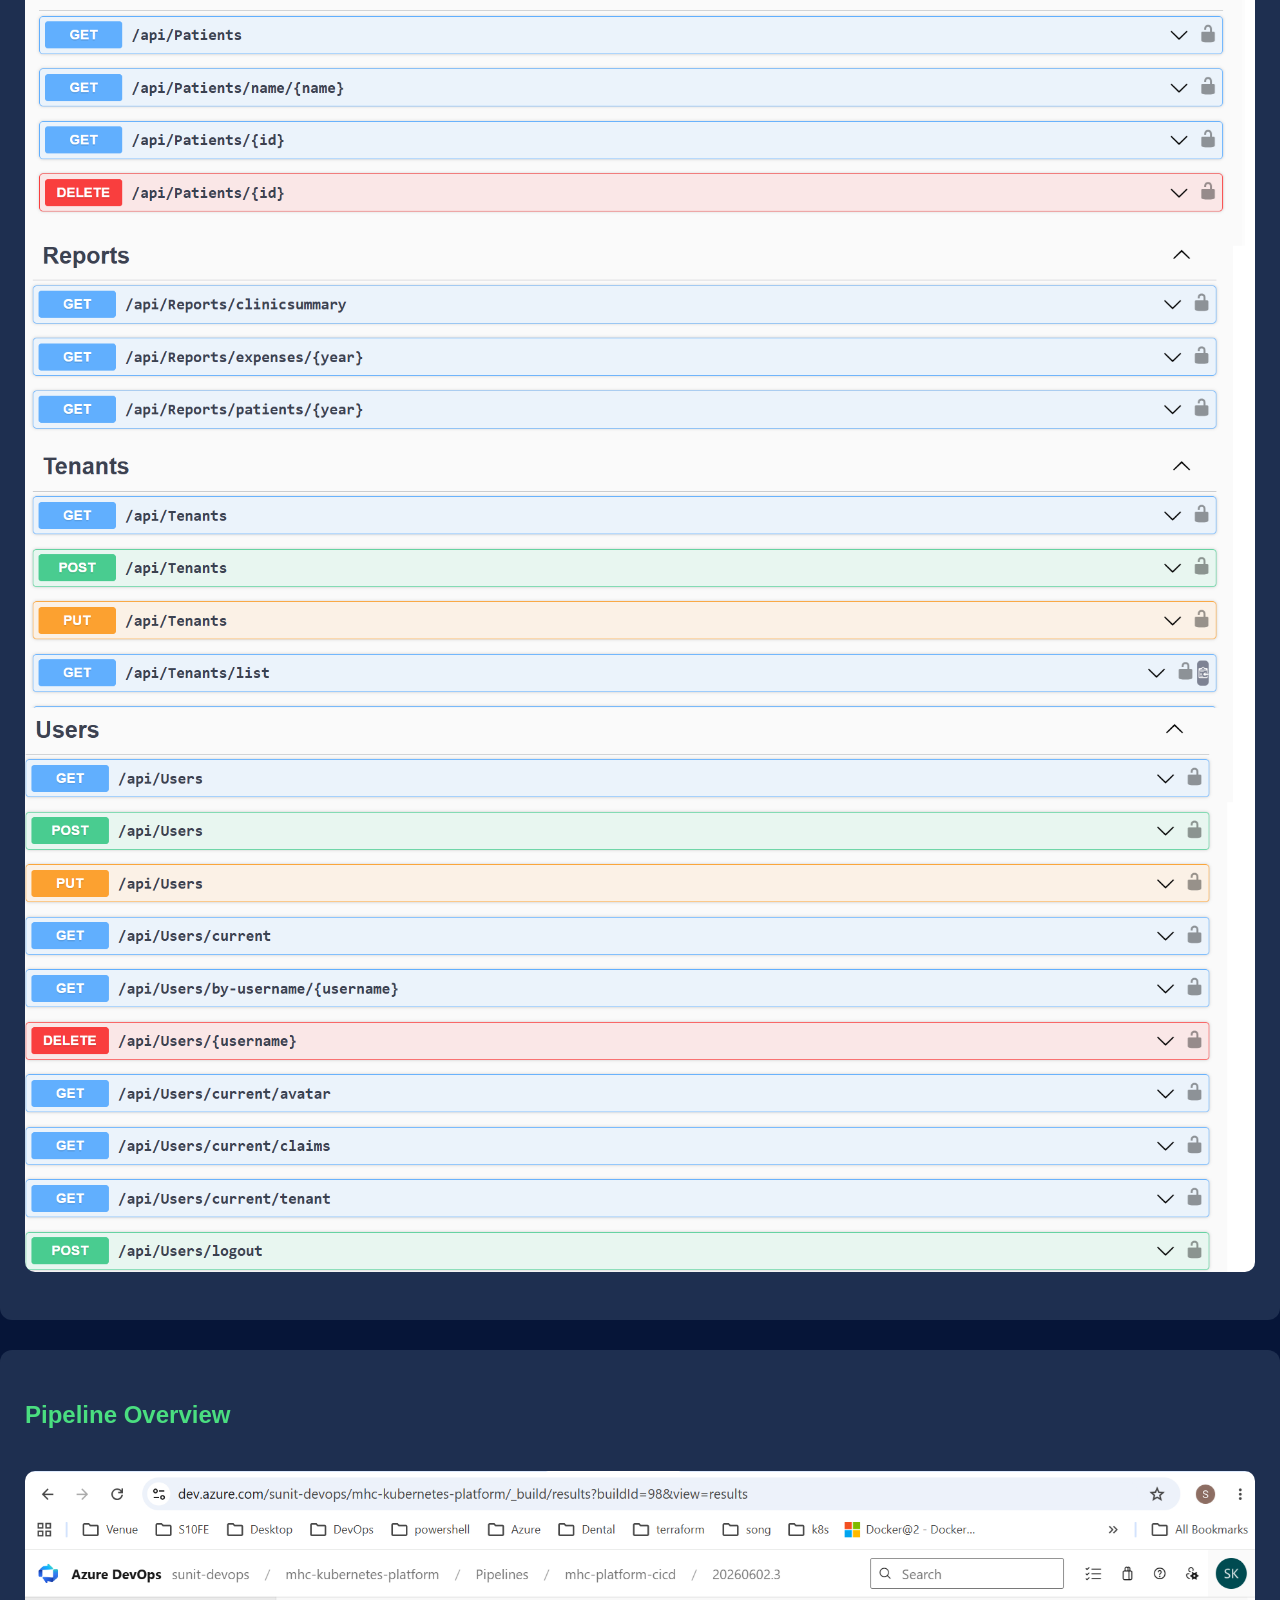
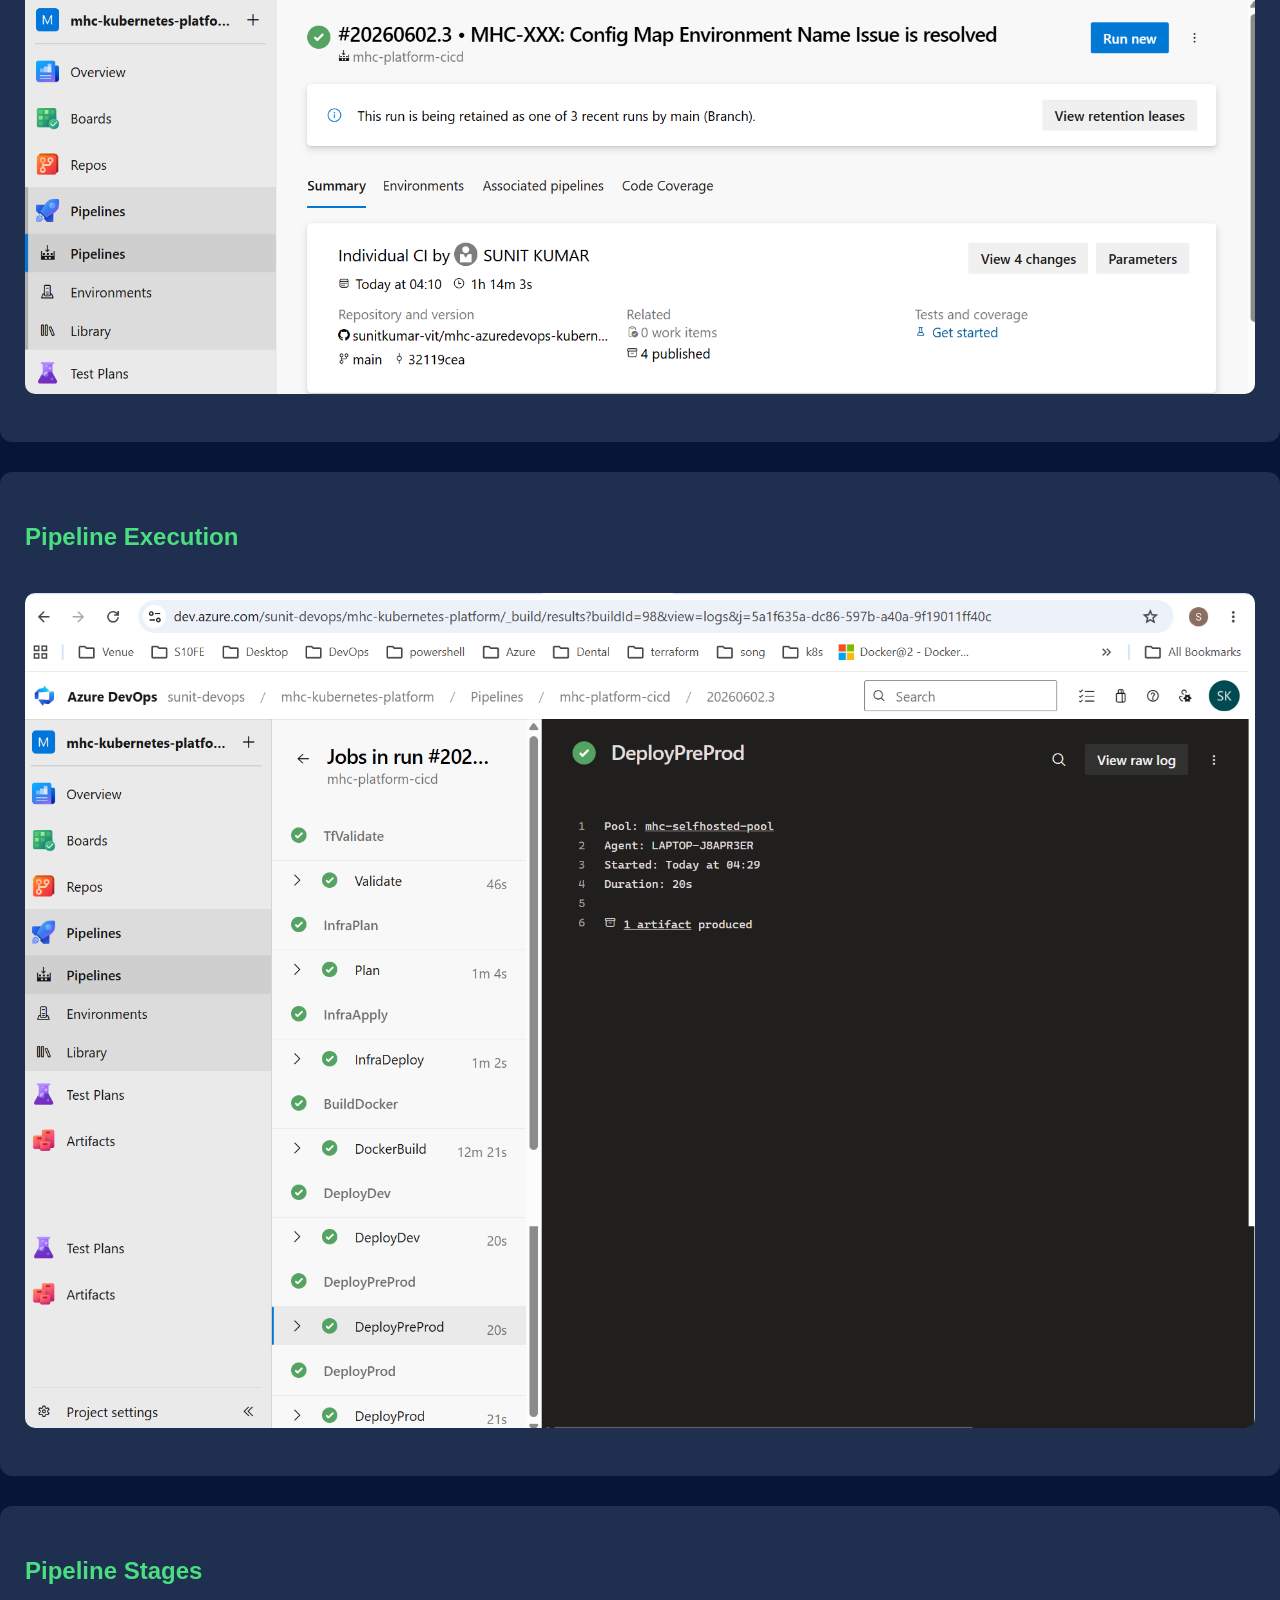
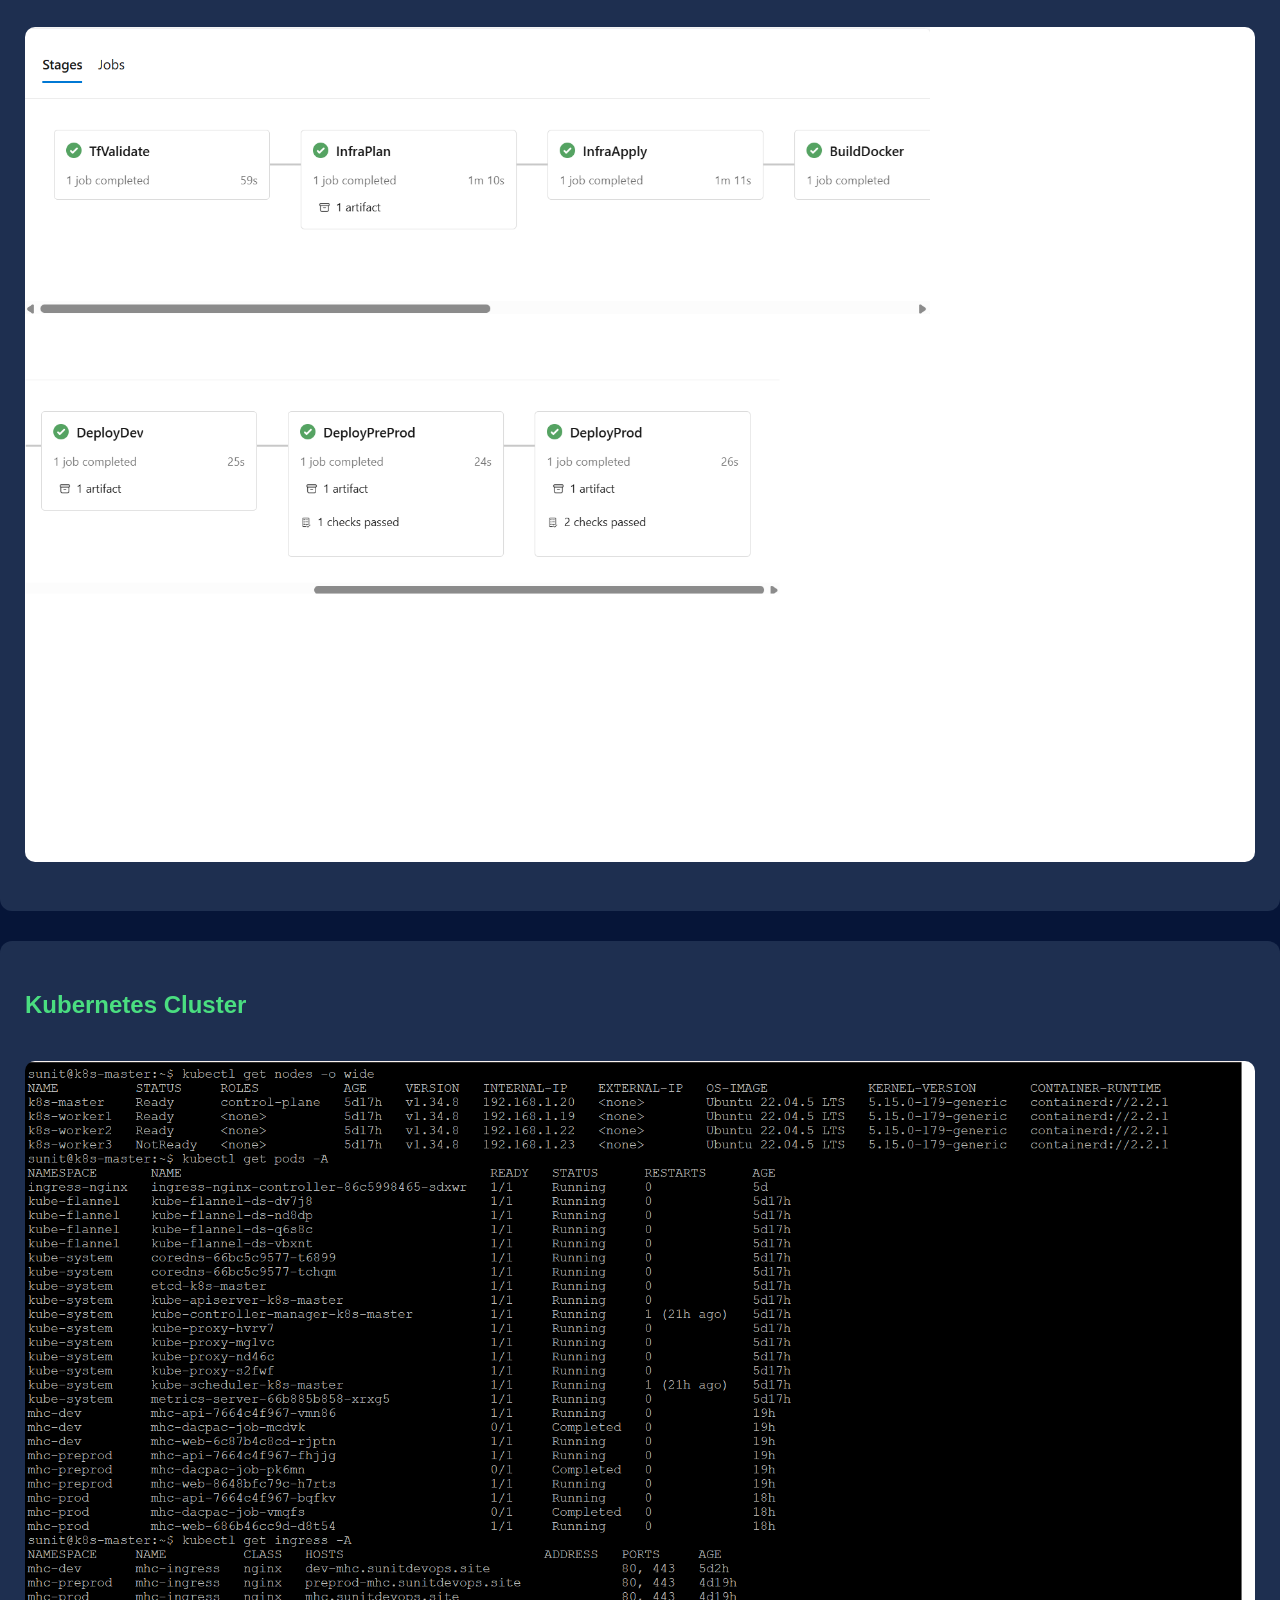
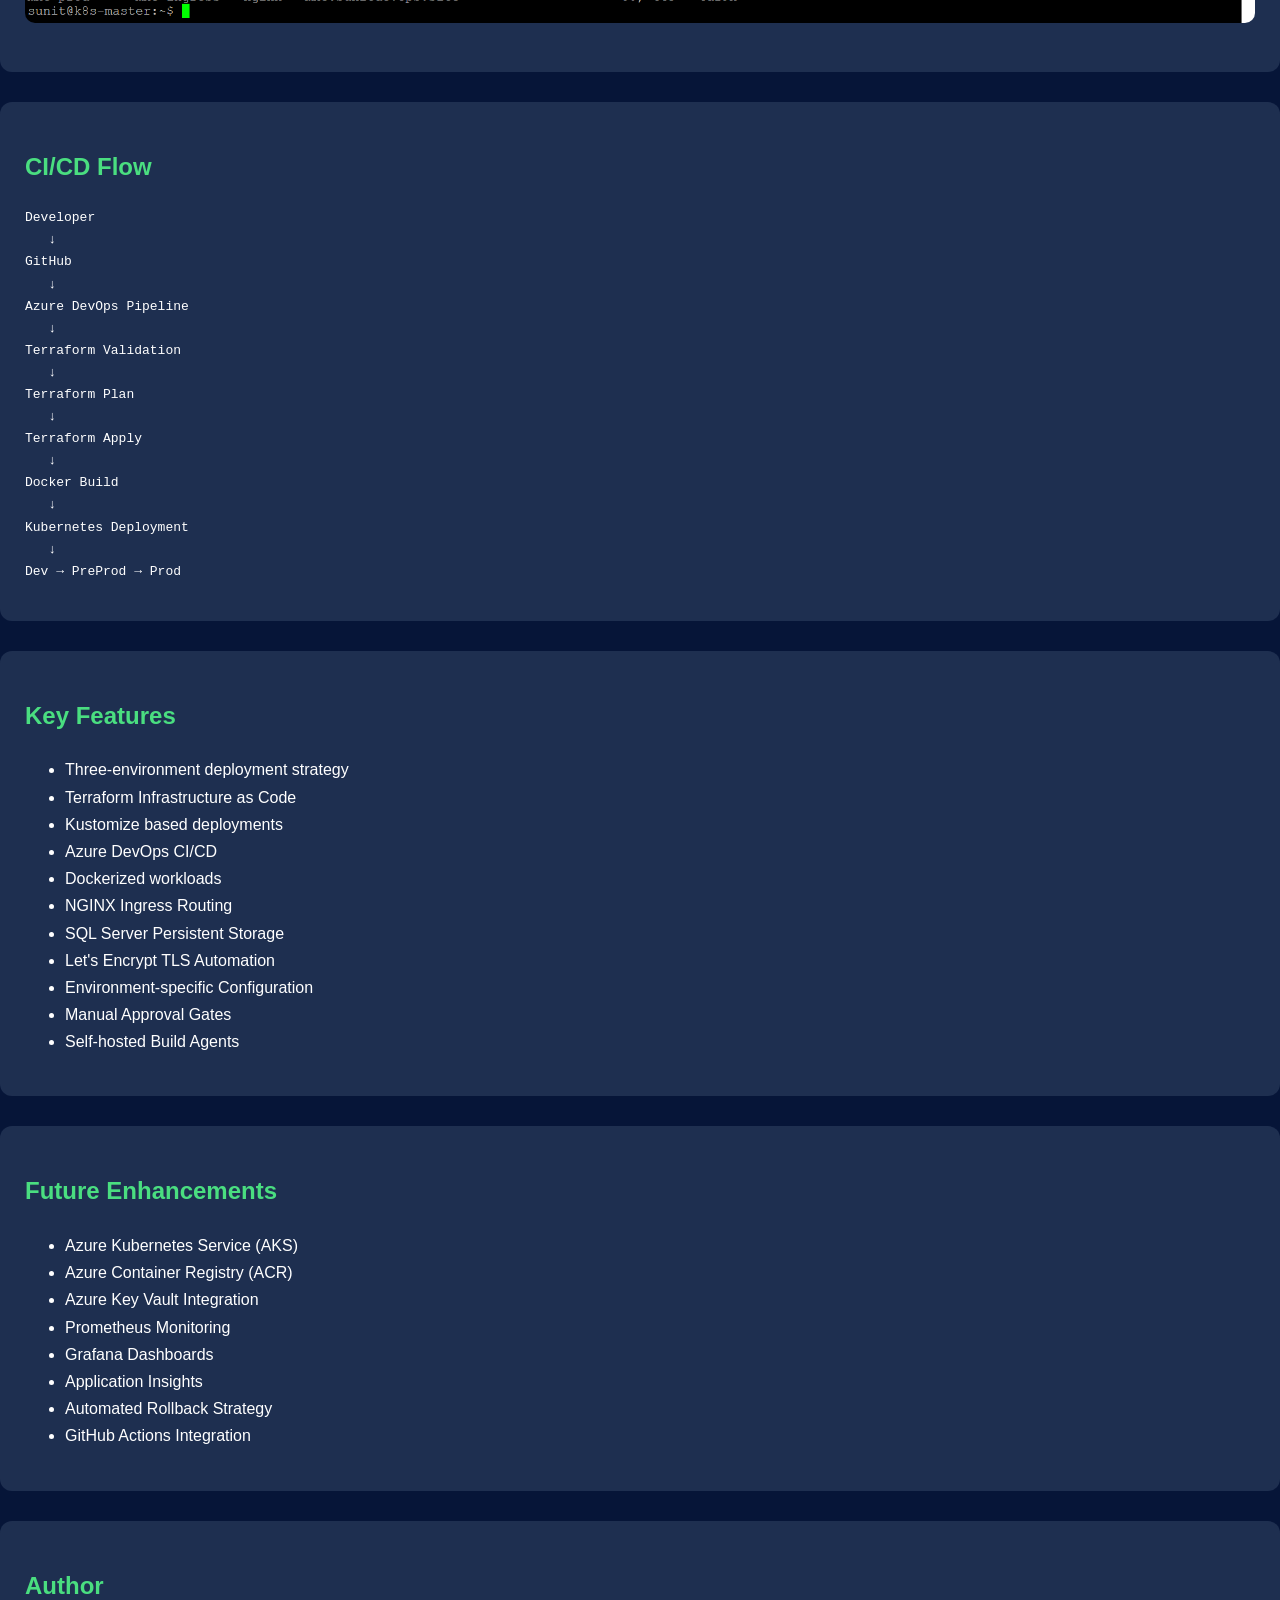
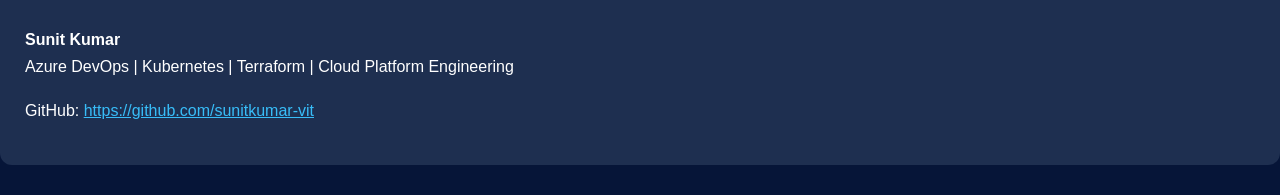
<file: sunit-devops-portfolio.html>
<!DOCTYPE html>
<html lang="en">
<head>
<meta charset="UTF-8">
<meta name="viewport" content="width=device-width, initial-scale=1.0">

<title>MHC Documentation</title>

<style>
body{
    background:#061538;
    color:#ffffff;
    font-family:Segoe UI,Arial,sans-serif;
    margin:0;   
    line-height:1.7;
}

.container{
    max-width:1400px;
    margin:auto;
}

h1,h2,h3{
    color:#4ade80;
}

.card{
    background:#1e2f50;
    padding:25px;
    border-radius:12px;
    margin-bottom:30px;
}

img{
    width:100%;
    border-radius:10px;
    margin-top:15px;
    margin-bottom:15px;
}

table{
    width:100%;
    border-collapse:collapse;
    margin-top:20px;
}

table,th,td{
    border:1px solid #334155;
}

th{
    background:#0f172a;
    padding:12px;
}

td{
    padding:12px;
}

a{
    color:#38bdf8;
}

.badge{
    display:inline-block;
    padding:8px 14px;
    background:#1e293b;
    border-radius:20px;
    margin:4px;
}

.back-btn{
    display:inline-block;
    padding:10px 20px;
    background:#22c55e;
    color:white;
    text-decoration:none;
    border-radius:8px;
    margin-bottom:30px;
}
</style>

</head>

<body>

<div class="container">

<!-- <a href="https://homepage.sunitdevops.site/" class="back-btn">← Back to Portfolio</a> -->

<h1>🏥 My Health Clinic (MHC)</h1>

<p>
Cloud-Native Healthcare Platform demonstrating Azure DevOps, Kubernetes,
Terraform, Docker, Infrastructure as Code and CI/CD best practices.
</p>

<div>
<span class="badge">.NET 6</span>
<span class="badge">Kubernetes</span>
<span class="badge">Docker</span>
<span class="badge">Terraform</span>
<span class="badge">Azure DevOps</span>
</div>

<br>

<div class="card">
<h2>Overview</h2>

<p>
MHC (My Health Clinic) is a cloud-native healthcare SaaS platform built to
demonstrate enterprise-grade DevOps, Platform Engineering,
Kubernetes orchestration, Infrastructure as Code and
multi-environment deployment strategies.
</p>

<p>
The project showcases end-to-end automation using Azure DevOps,
Terraform, Docker, Kubernetes, SQL Server,
NGINX Ingress, Cert Manager and Cloudflare.
</p>
</div>

<div class="card">
<h2>Live Environments</h2>

<ul>
<li><a href="https://dev-mhc.sunitdevops.site" target="_blank">Development</a></li>
<li><a href="https://preprod-mhc.sunitdevops.site" target="_blank">Pre-Production</a></li>
<li><a href="https://mhc.sunitdevops.site" target="_blank">Production</a></li>
</ul>
</div>

<div class="card">
<h2>Skills Demonstrated</h2>

<ul>
<li>Azure DevOps Pipelines</li>
<li>Kubernetes Administration</li>
<li>Docker Containerization</li>
<li>Terraform Infrastructure as Code</li>
<li>GitHub Flow</li>
<li>NGINX Ingress Management</li>
<li>Environment Promotion Strategy</li>
<li>SQL Server Deployment</li>
<li>TLS Certificate Automation</li>
<li>CI/CD Automation</li>
<li>Self-hosted Build Agents</li>
<li>Multi-Environment Deployments</li>
</ul>
</div>

<div class="card">
<h2>Technology Stack</h2>

<table>
<tr>
<th>Category</th>
<th>Technology</th>
</tr>

<tr><td>Frontend</td><td>AngularJS</td></tr>
<tr><td>Backend</td><td>ASP.NET Core 6</td></tr>
<tr><td>Database</td><td>SQL Server</td></tr>
<tr><td>Containerization</td><td>Docker</td></tr>
<tr><td>Orchestration</td><td>Kubernetes</td></tr>
<tr><td>Ingress</td><td>NGINX Ingress Controller</td></tr>
<tr><td>CI/CD</td><td>Azure DevOps</td></tr>
<tr><td>Source Control</td><td>GitHub</td></tr>
<tr><td>IaC</td><td>Terraform</td></tr>
<tr><td>Certificates</td><td>cert-manager</td></tr>
<tr><td>TLS</td><td>Let's Encrypt</td></tr>
</table>

</div>

<div class="card">
<h2>Architecture Diagram</h2>

<img src="docs/images/architecture.png" alt="Architecture">
</div>

<div class="card">
<h2>Kustomize Deployment Strategy</h2>

<img src="docs/images/kustomize-architecture.png" alt="Kustomize">

<p>
Reusable base manifests and environment-specific overlays
for Dev, PreProd and Production deployments.
</p>
</div>

<div class="card">
<h2>Environment Strategy</h2>

<table>
<tr>
<th>Environment</th>
<th>Namespace</th>
</tr>

<tr><td>Development</td><td>mhc-dev</td></tr>
<tr><td>PreProduction</td><td>mhc-preprod</td></tr>
<tr><td>Production</td><td>mhc-prod</td></tr>
</table>

</div>

<div class="card">
<h2>Dashboard</h2>
<img src="docs/images/dashboard.png">
</div>

<div class="card">
<h2>Swagger API</h2>
<img src="docs/images/swagger.png">
</div>

<div class="card">
<h2>Pipeline Overview</h2>
<img src="docs/images/pipeline-overview.png">
</div>

<div class="card">
<h2>Pipeline Execution</h2>
<img src="docs/images/pipeline-details.png">
</div>

<div class="card">
<h2>Pipeline Stages</h2>
<img src="docs/images/pipeline-stages.png">
</div>

<div class="card">
<h2>Kubernetes Cluster</h2>
<img src="docs/images/kubernetes.png">
</div>

<div class="card">
<h2>CI/CD Flow</h2>

<pre>
Developer
   ↓
GitHub
   ↓
Azure DevOps Pipeline
   ↓
Terraform Validation
   ↓
Terraform Plan
   ↓
Terraform Apply
   ↓
Docker Build
   ↓
Kubernetes Deployment
   ↓
Dev → PreProd → Prod
</pre>

</div>

<div class="card">
<h2>Key Features</h2>

<ul>
<li>Three-environment deployment strategy</li>
<li>Terraform Infrastructure as Code</li>
<li>Kustomize based deployments</li>
<li>Azure DevOps CI/CD</li>
<li>Dockerized workloads</li>
<li>NGINX Ingress Routing</li>
<li>SQL Server Persistent Storage</li>
<li>Let's Encrypt TLS Automation</li>
<li>Environment-specific Configuration</li>
<li>Manual Approval Gates</li>
<li>Self-hosted Build Agents</li>
</ul>

</div>

<div class="card">
<h2>Future Enhancements</h2>

<ul>
<li>Azure Kubernetes Service (AKS)</li>
<li>Azure Container Registry (ACR)</li>
<li>Azure Key Vault Integration</li>
<li>Prometheus Monitoring</li>
<li>Grafana Dashboards</li>
<li>Application Insights</li>
<li>Automated Rollback Strategy</li>
<li>GitHub Actions Integration</li>
</ul>

</div>

<div class="card">
<h2>Author</h2>

<p>
<b>Sunit Kumar</b><br>
Azure DevOps | Kubernetes | Terraform | Cloud Platform Engineering
</p>

<p>
GitHub:
<a href="https://github.com/sunitkumar-vit" target="_blank">
https://github.com/sunitkumar-vit
</a>
</p>

</div>

</div>

</body>
</html>
</file>
